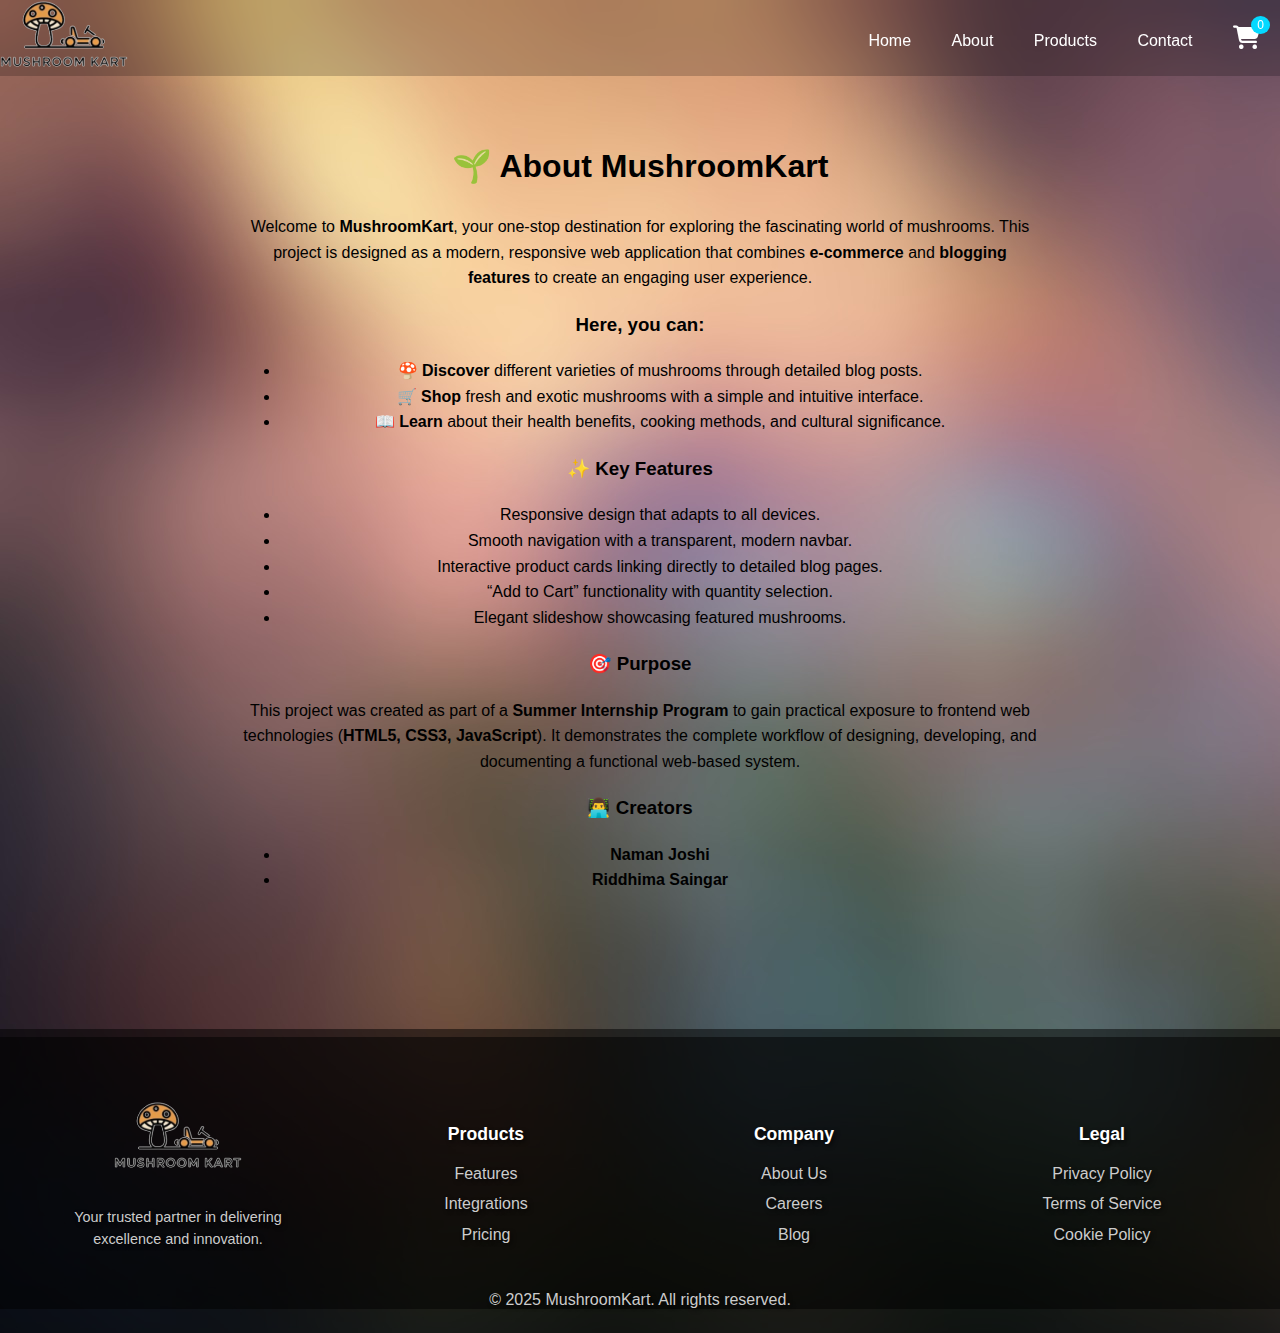
<file: about.html>
<!DOCTYPE html>
<html lang="en">
<head>
  <meta charset="UTF-8" />
  <meta name="viewport" content="width=device-width, initial-scale=1.0" />
  <title>MushroomKart</title>
  <link rel="stylesheet" href="style.css">
  <link rel="stylesheet" href="https://cdnjs.cloudflare.com/ajax/libs/font-awesome/6.5.0/css/all.min.css">


</head>
<body>
  <header class="navbar">
   <div class="logo"><a href="index.html#home"><img src="images/logo.png"alt="logo"/></a></div>
    <nav class="nav-links">
      <a href="index.html#home">Home</a>
      <a href="#about">About</a>
      <a href="products.html">Products</a>
      <a href="index.html#contact">Contact</a>
     <a href="cart.html" class="cart-icon">
  <i class="fas fa-shopping-cart"></i>
  <span id="cart-count">0</span>
  </a>
  </nav>
  </header>
  <section id="about" class="section about">
    <div class="about-section" style="font-family: 'Poppins', sans-serif; line-height: 1.6; max-width: 800px; margin: auto; padding: 20px;">
  <h1>🌱 About MushroomKart</h1>
  
  <p>
    Welcome to <strong>MushroomKart</strong>, your one-stop destination for exploring the fascinating world of mushrooms. 
    This project is designed as a modern, responsive web application that combines <strong>e-commerce</strong> 
    and <strong>blogging features</strong> to create an engaging user experience.
  </p>

  <h3>Here, you can:</h3>
  <ul>
    <li>🍄 <strong>Discover</strong> different varieties of mushrooms through detailed blog posts.</li>
    <li>🛒 <strong>Shop</strong> fresh and exotic mushrooms with a simple and intuitive interface.</li>
    <li>📖 <strong>Learn</strong> about their health benefits, cooking methods, and cultural significance.</li>
  </ul>

  <h3>✨ Key Features</h3>
  <ul>
    <li>Responsive design that adapts to all devices.</li>
    <li>Smooth navigation with a transparent, modern navbar.</li>
    <li>Interactive product cards linking directly to detailed blog pages.</li>
    <li>“Add to Cart” functionality with quantity selection.</li>
    <li>Elegant slideshow showcasing featured mushrooms.</li>
  </ul>

  <h3>🎯 Purpose</h3>
  <p>
    This project was created as part of a <strong>Summer Internship Program</strong> to gain practical exposure 
    to frontend web technologies (<strong>HTML5, CSS3, JavaScript</strong>). It demonstrates the complete workflow 
    of designing, developing, and documenting a functional web-based system.
  </p>

  <h3>👨‍💻 Creators</h3>
  <ul>
    <li><strong>Naman Joshi</strong></li>
    <li><strong>Riddhima Saingar</strong></li>
  </ul>
</div>
  </section>
  
  <div class="footer">
    <footer class="footer-corporate">
  <div class="footer-container">
    <div class="footer-col brand-info">
      <img src="images/logo.png" alt="Logo" class="footer-logo">
      <p>Your trusted partner in delivering excellence and innovation.</p>
      
      </div>

    <div class="footer-col">
      <h4>Products</h4>
      <ul>
        <li><a href="#">Features</a></li>
        <li><a href="#">Integrations</a></li>
        <li><a href="#">Pricing</a></li>
      </ul>
    </div>

    <div class="footer-col">
      <h4>Company</h4>
      <ul>
        <li><a href="#">About Us</a></li>
        <li><a href="#">Careers</a></li>
        <li><a href="#">Blog</a></li>
      </ul>
    </div>

    <div class="footer-col">
      <h4>Legal</h4>
      <ul>
        <li><a href="#">Privacy Policy</a></li>
        <li><a href="#">Terms of Service</a></li>
        <li><a href="#">Cookie Policy</a></li>
      </ul>
    </div>
  </div>

    <p>&copy; <span id="year"></span>2025 MushroomKart. All rights reserved.</p>
  </div>

</footer>
  <script src="scripts.js"></script>
  
</body>
</html>
</file>
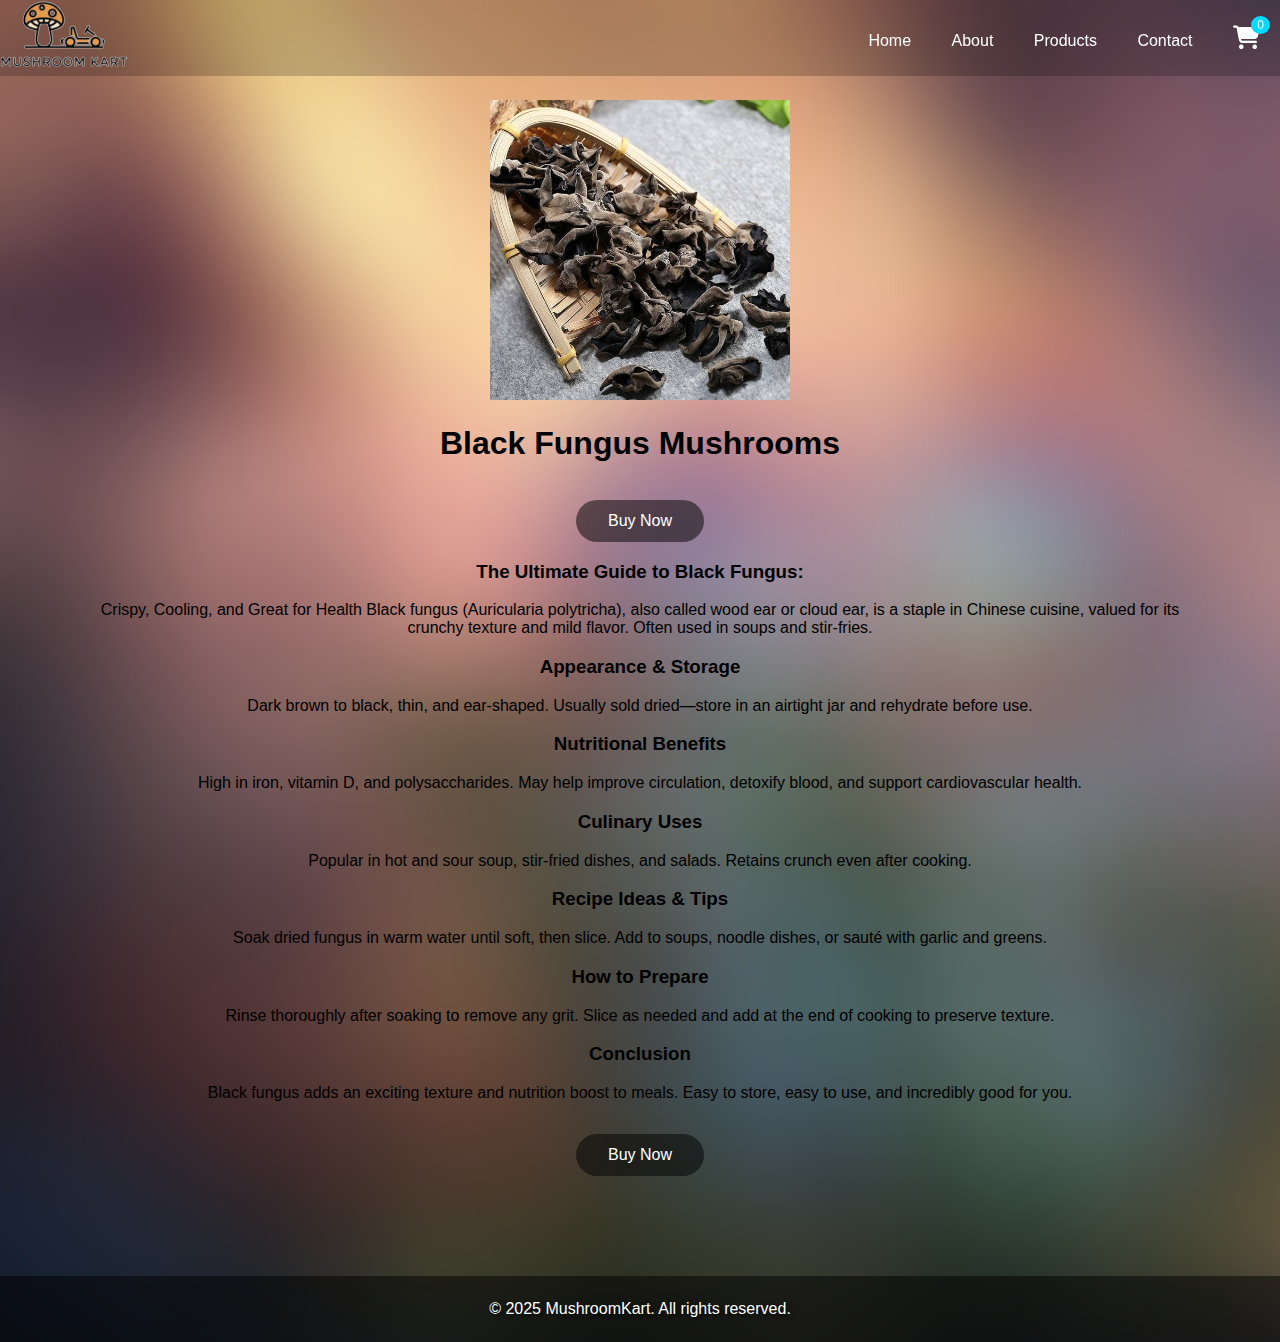
<file: blackfungus.html>
<!DOCTYPE html>
<html lang="en">
<head>
  <meta charset="UTF-8" />
  <meta name="viewport" content="width=device-width, initial-scale=1.0" />
  <title>MushroomKart</title>
  <link rel="stylesheet" href="style.css">
  <link rel="stylesheet" href="https://cdnjs.cloudflare.com/ajax/libs/font-awesome/6.5.0/css/all.min.css">


</head>
<body>
  <header class="navbar">
    <div class="logo"><a href="index.html#home"><img src="images/logo.png"alt="logo"/></a></div>
    <nav class="nav-links">
      <a href="index.html#home">Home</a>
      <a href="about.html">About</a>
      <a href="products.html">Products</a>
      <a href="index.html#contact">Contact</a>
     <a href="cart.html" class="cart-icon">
  <i class="fas fa-shopping-cart"></i>
  <span id="cart-count">0</span>
</a>

    </nav>
  </header>
  <section id="about_our_mushrooms" class="section mush">
    <img src="images/dry-black-fungus.jpg" alt="blackfungus" class="img1">
     <h1>Black Fungus Mushrooms</h1>
      <button onclick="addToCart('blackfungus Mushroom',300)"class="btn">Buy Now</button>

<p><h3>The Ultimate Guide to Black Fungus:</h3>
Crispy, Cooling, and Great for Health  
Black fungus (Auricularia polytricha), also called wood ear or cloud ear, is a staple in Chinese cuisine, valued for its crunchy texture and mild flavor. Often used in soups and stir-fries.</p>

<p><h3>Appearance & Storage</h3>
Dark brown to black, thin, and ear-shaped. Usually sold dried—store in an airtight jar and rehydrate before use.</p>

<p><h3>Nutritional Benefits</h3>
High in iron, vitamin D, and polysaccharides. May help improve circulation, detoxify blood, and support cardiovascular health.</p>

<p><h3>Culinary Uses</h3>
Popular in hot and sour soup, stir-fried dishes, and salads. Retains crunch even after cooking.</p>

<p><h3>Recipe Ideas & Tips</h3>
Soak dried fungus in warm water until soft, then slice. Add to soups, noodle dishes, or sauté with garlic and greens.</p>

<p><h3>How to Prepare</h3>
Rinse thoroughly after soaking to remove any grit. Slice as needed and add at the end of cooking to preserve texture.</p>

<p><h3>Conclusion</h3>
Black fungus adds an exciting texture and nutrition boost to meals. Easy to store, easy to use, and incredibly good for you.</p>
 <button onclick="addToCart('blackfungus Mushroom',300)"class="btn">Buy Now</button>
  </section>
    

  <footer class="footer">
    <p>&copy; 2025 MushroomKart. All rights reserved.</p>
  </footer>

  <script src="scripts.js"></script>
</body>
</html>
</file>
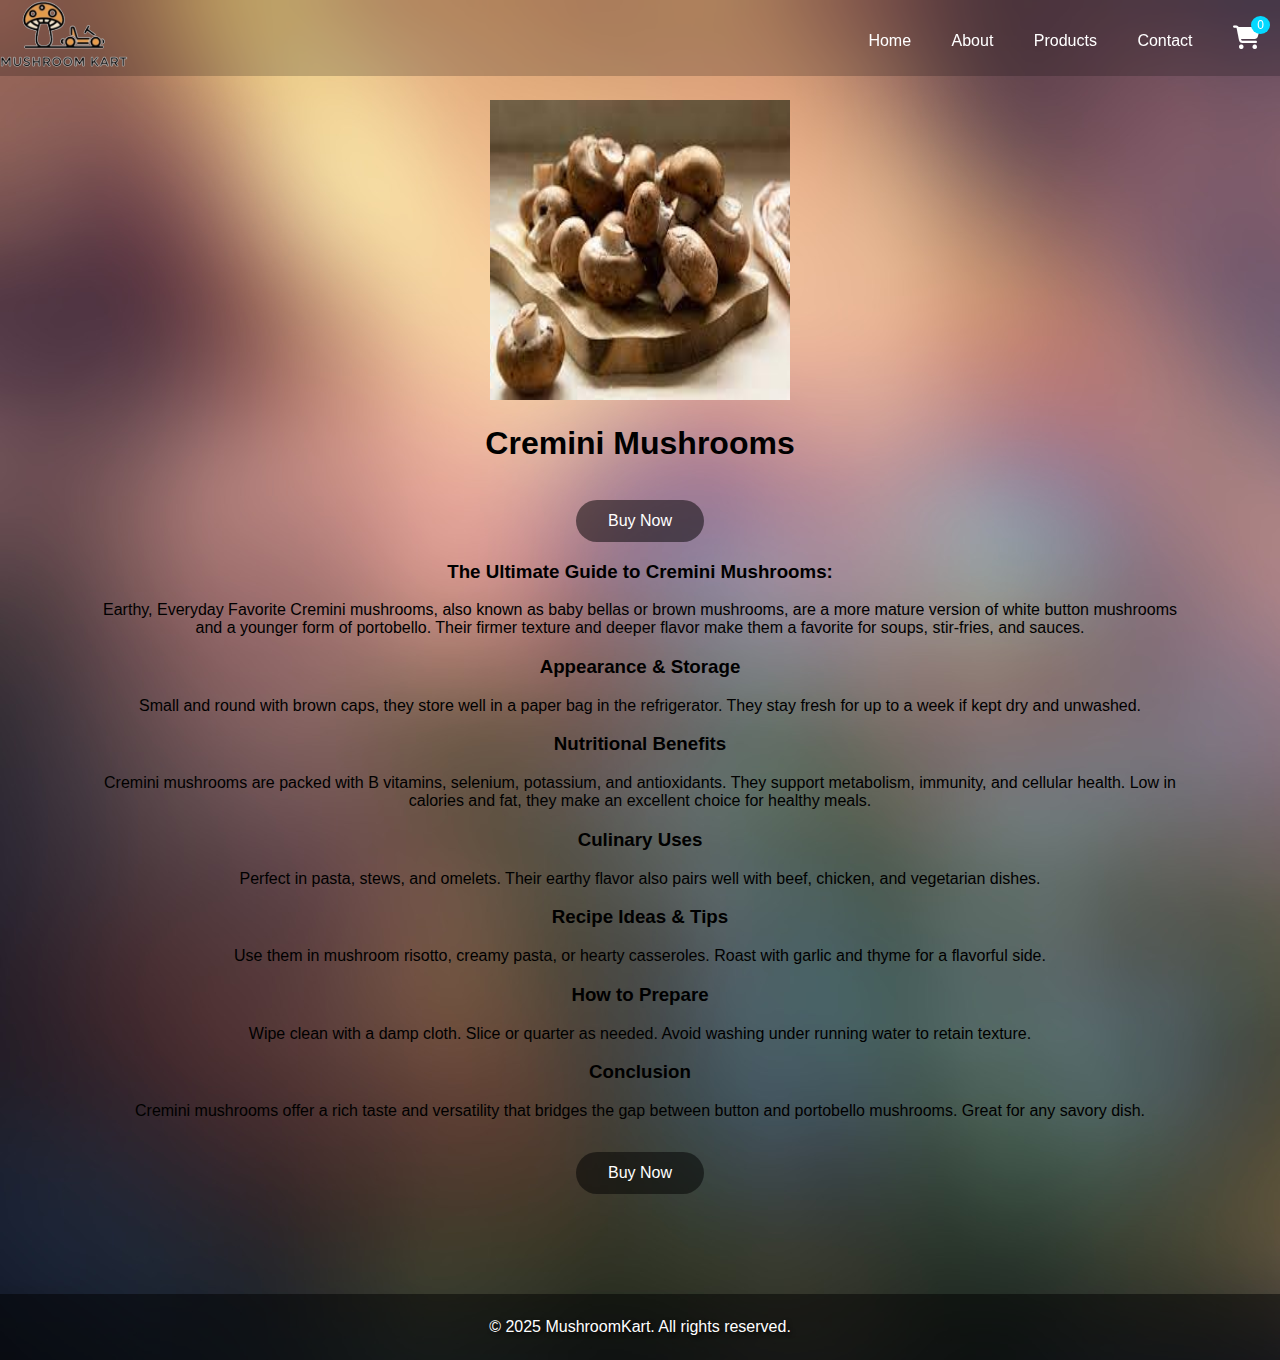
<file: cremini.html>
<!DOCTYPE html>
<html lang="en">
<head>
  <meta charset="UTF-8" />
  <meta name="viewport" content="width=device-width, initial-scale=1.0" />
  <title>MushroomKart</title>
  <link rel="stylesheet" href="style.css">
  <link rel="stylesheet" href="https://cdnjs.cloudflare.com/ajax/libs/font-awesome/6.5.0/css/all.min.css">


</head>
<body>
  <header class="navbar">
   <div class="logo"><a href="index.html#home"><img src="images/logo.png"alt="logo"/></a></div>
    <nav class="nav-links">
      <a href="index.html#home">Home</a>
      <a href="about.html">About</a>
      <a href="products.html">Products</a>
      <a href="index.html#contact">Contact</a>
     <a href="cart.html" class="cart-icon">
  <i class="fas fa-shopping-cart"></i>
  <span id="cart-count">0</span>
</a>

    </nav>
  </header>
  <section id="about_our_mushrooms" class="section mush">
      <img src="images/crimini.jpeg" alt="blackfungus" class="img1">
    <h1>Cremini Mushrooms</h1>
     <button onclick="addToCart('Cremini Mushrooms',300)"class="btn">Buy Now</button>

<p><h3>The Ultimate Guide to Cremini Mushrooms:</h3>
Earthy, Everyday Favorite
Cremini mushrooms, also known as baby bellas or brown mushrooms, are a more mature version of white button mushrooms and a younger form of portobello. Their firmer texture and deeper flavor make them a favorite for soups, stir-fries, and sauces.</p>

<p><h3>Appearance & Storage</h3>
Small and round with brown caps, they store well in a paper bag in the refrigerator. They stay fresh for up to a week if kept dry and unwashed.</p>

<p><h3>Nutritional Benefits</h3>
Cremini mushrooms are packed with B vitamins, selenium, potassium, and antioxidants. They support metabolism, immunity, and cellular health. Low in calories and fat, they make an excellent choice for healthy meals.</p>

<p><h3>Culinary Uses</h3>
Perfect in pasta, stews, and omelets. Their earthy flavor also pairs well with beef, chicken, and vegetarian dishes.</p>

<p><h3>Recipe Ideas & Tips</h3>
Use them in mushroom risotto, creamy pasta, or hearty casseroles. Roast with garlic and thyme for a flavorful side.</p>

<p><h3>How to Prepare</h3>
Wipe clean with a damp cloth. Slice or quarter as needed. Avoid washing under running water to retain texture.</p>

<p><h3>Conclusion</h3>
Cremini mushrooms offer a rich taste and versatility that bridges the gap between button and portobello mushrooms. Great for any savory dish.</p>
<button onclick="addToCart('Cremini Mushrooms',300)"class="btn">Buy Now</button>
  </section>
    

  <footer class="footer">
    <p>&copy; 2025 MushroomKart. All rights reserved.</p>
  </footer>

  <script src="scripts.js"></script>
</body>
</html>
</file>
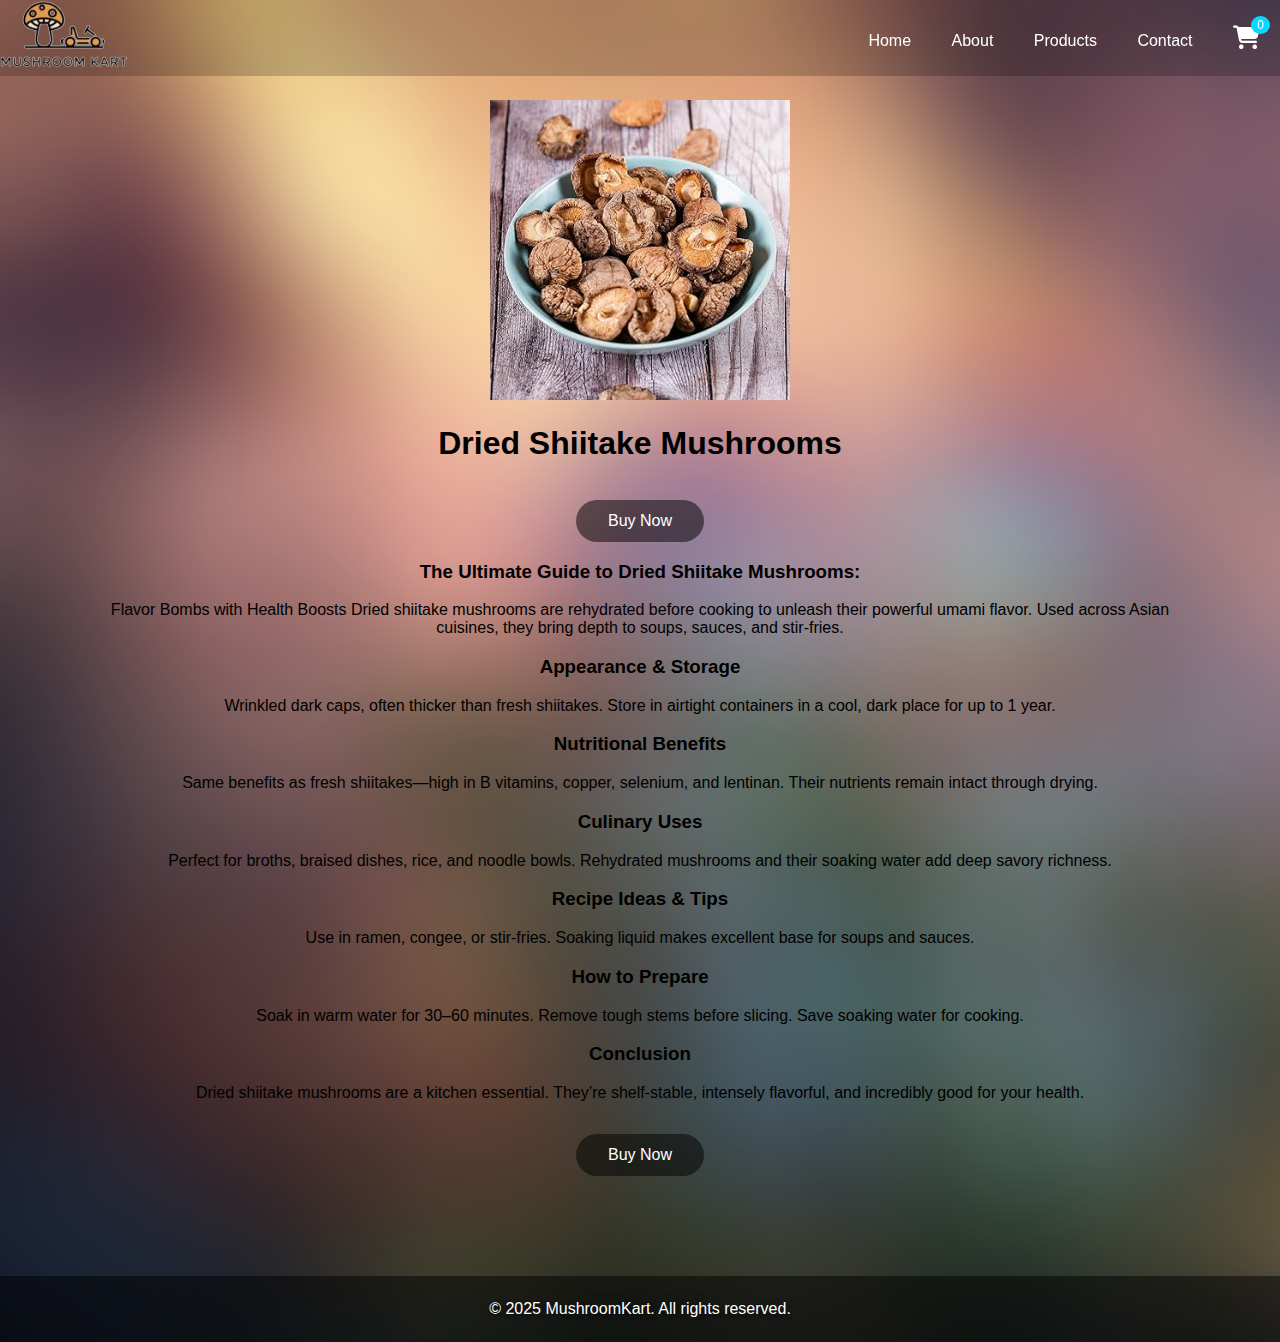
<file: driedshiitake.html>
<!DOCTYPE html>
<html lang="en">
<head>
  <meta charset="UTF-8" />
  <meta name="viewport" content="width=device-width, initial-scale=1.0" />
  <title>MushroomKart</title>
  <link rel="stylesheet" href="style.css">
  <link rel="stylesheet" href="https://cdnjs.cloudflare.com/ajax/libs/font-awesome/6.5.0/css/all.min.css">


</head>
<body>
  <header class="navbar">
    <div class="logo"><a href="index.html#home"><img src="images/logo.png"alt="logo"/></a></div>
    <nav class="nav-links">
      <a href="index.html#home">Home</a>
      <a href="about.html">About</a>
      <a href="products.html">Products</a>
      <a href="index.html#contact">Contact</a>
     <a href="cart.html" class="cart-icon">
  <i class="fas fa-shopping-cart"></i>
  <span id="cart-count">0</span>
</a>

    </nav>
  </header>
  <section id="about_our_mushrooms" class="section mush">
     <img src="images/Dried shiitake.jpg" alt="blackfungus" class="img1">
<h1>Dried Shiitake Mushrooms</h1>
 <button onclick="addToCart('Dry Shiitake Mushroom',400)" class="btn">Buy Now</button>

<p><h3>The Ultimate Guide to Dried Shiitake Mushrooms:</h3>
Flavor Bombs with Health Boosts  
Dried shiitake mushrooms are rehydrated before cooking to unleash their powerful umami flavor. Used across Asian cuisines, they bring depth to soups, sauces, and stir-fries.</p>

<p><h3>Appearance & Storage</h3>
Wrinkled dark caps, often thicker than fresh shiitakes. Store in airtight containers in a cool, dark place for up to 1 year.</p>

<p><h3>Nutritional Benefits</h3>
Same benefits as fresh shiitakes—high in B vitamins, copper, selenium, and lentinan. Their nutrients remain intact through drying.</p>

<p><h3>Culinary Uses</h3>
Perfect for broths, braised dishes, rice, and noodle bowls. Rehydrated mushrooms and their soaking water add deep savory richness.</p>

<p><h3>Recipe Ideas & Tips</h3>
Use in ramen, congee, or stir-fries. Soaking liquid makes excellent base for soups and sauces.</p>

<p><h3>How to Prepare</h3>
Soak in warm water for 30–60 minutes. Remove tough stems before slicing. Save soaking water for cooking.</p>

<p><h3>Conclusion</h3>
Dried shiitake mushrooms are a kitchen essential. They’re shelf-stable, intensely flavorful, and incredibly good for your health.</p>
<button onclick="addToCart('Dry Shiitake Mushroom',400)" class="btn">Buy Now</button>
  </section>
    

  <footer class="footer">
    <p>&copy; 2025 MushroomKart. All rights reserved.</p>
  </footer>

  <script src="scripts.js"></script>
</body>
</html>
</file>
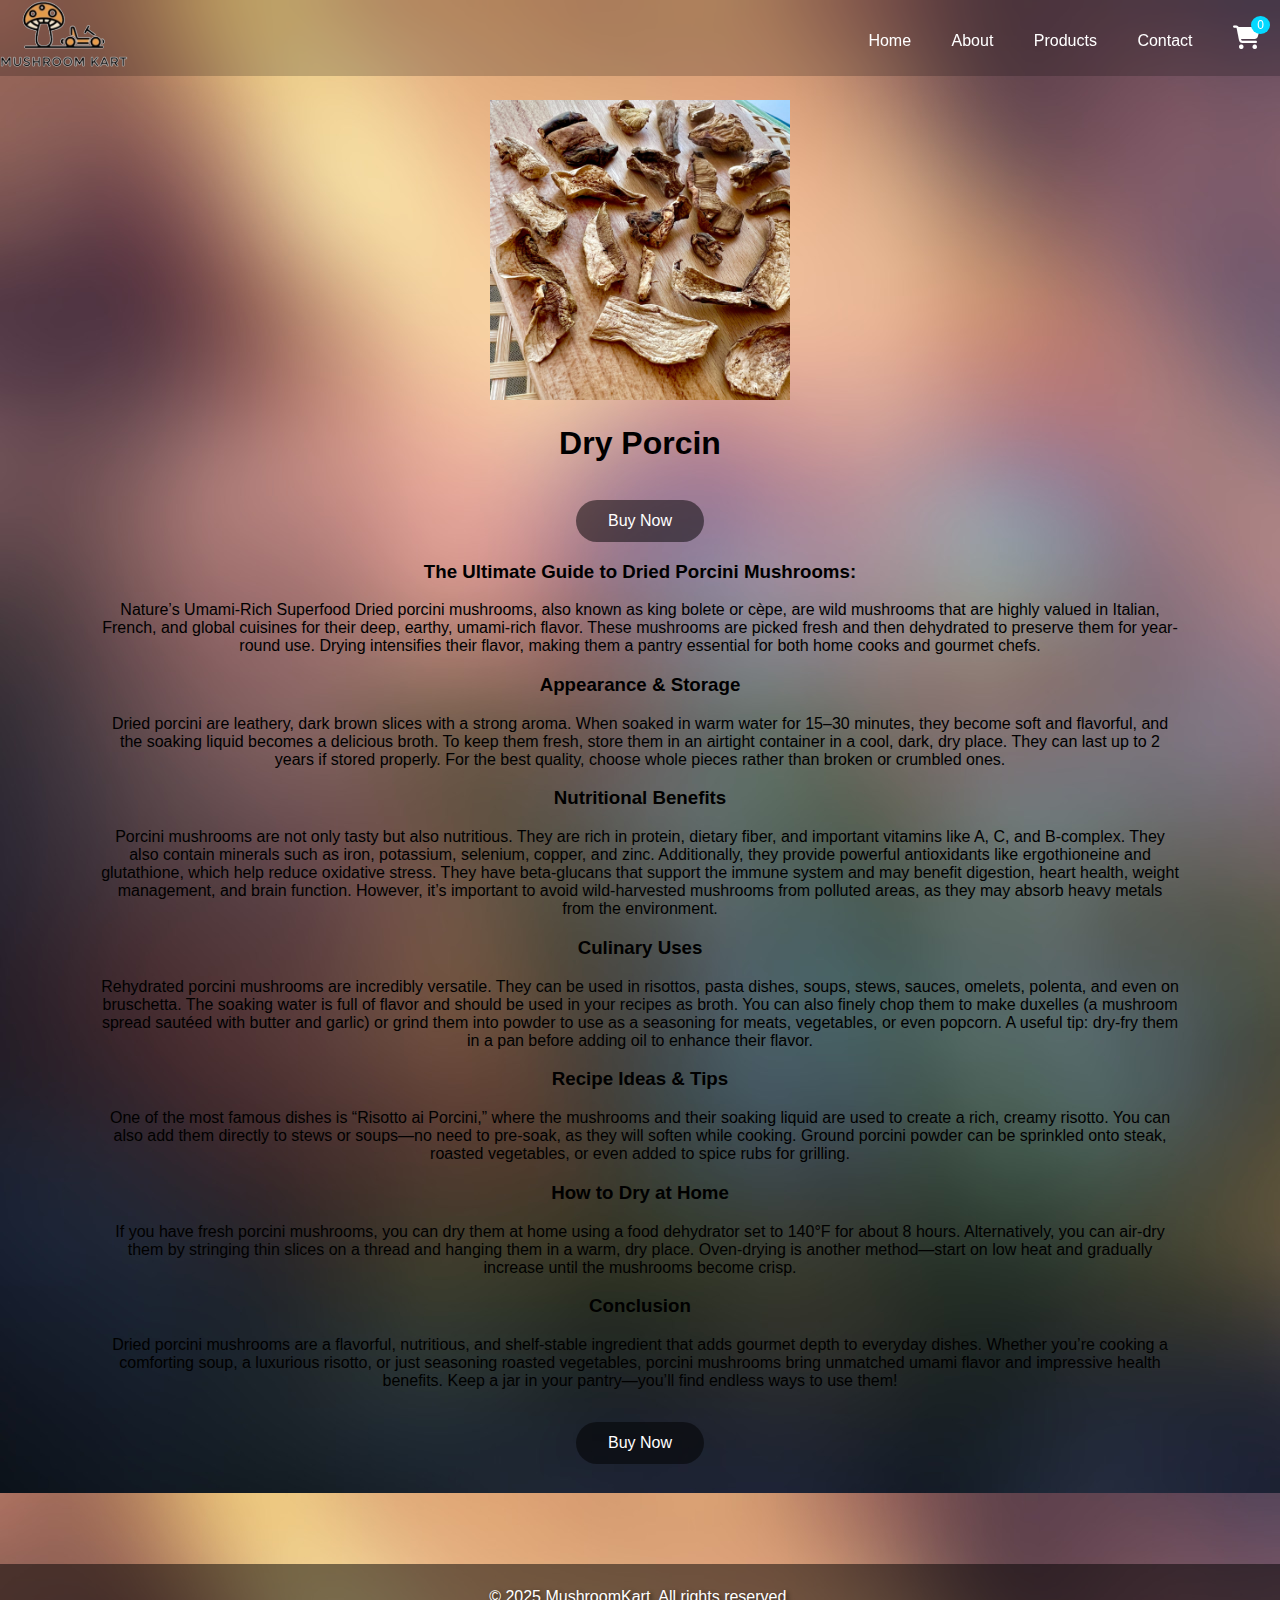
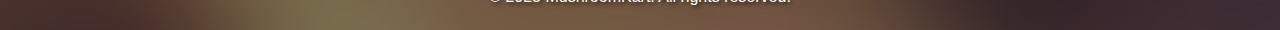
<file: dryporcin.html>
<!DOCTYPE html>
<html lang="en">
<head>
  <meta charset="UTF-8" />
  <meta name="viewport" content="width=device-width, initial-scale=1.0" />
  <title>MushroomKart</title>
  <link rel="stylesheet" href="style.css">
  <link rel="stylesheet" href="https://cdnjs.cloudflare.com/ajax/libs/font-awesome/6.5.0/css/all.min.css">


</head>
<body>
  <header class="navbar">
  <div class="logo"><a href="index.html#home"><img src="images/logo.png"alt="logo"/></a></div>
    <nav class="nav-links">
      <a href="index.html#home">Home</a>
      <a href="about.html">About</a>
      <a href="products.html">Products</a>
      <a href="index.html#contact">Contact</a>
     <a href="cart.html" class="cart-icon">
  <i class="fas fa-shopping-cart"></i>
  <span id="cart-count">0</span>
</a>

  </nav>
  </header>
  <section id="about_our_mushrooms" class="section mush">
    <img src="images/dryporcin.jpg" alt="blackfungus" class="img1">
    
  
    <h1>Dry Porcin</h1>
    <button onclick="addToCart('Dry Porcini Mushroom',750)"class="btn">Buy Now</button>
    <p><h3>The Ultimate Guide to Dried Porcini Mushrooms:</h3>
 Nature’s Umami-Rich Superfood
Dried porcini mushrooms, also known as king bolete or cèpe, are wild mushrooms that are highly valued in Italian, French, and global cuisines for their deep, earthy, umami-rich flavor. These mushrooms are picked fresh and then dehydrated to preserve them for year-round use. Drying intensifies their flavor, making them a pantry essential for both home cooks and gourmet chefs.</p>

<P><h3>Appearance & Storage</h3>
Dried porcini are leathery, dark brown slices with a strong aroma. When soaked in warm water for 15–30 minutes, they become soft and flavorful, and the soaking liquid becomes a delicious broth. To keep them fresh, store them in an airtight container in a cool, dark, dry place. They can last up to 2 years if stored properly. For the best quality, choose whole pieces rather than broken or crumbled ones.</P>

<p><h3>Nutritional Benefits</h3>
Porcini mushrooms are not only tasty but also nutritious. They are rich in protein, dietary fiber, and important vitamins like A, C, and B-complex. They also contain minerals such as iron, potassium, selenium, copper, and zinc. Additionally, they provide powerful antioxidants like ergothioneine and glutathione, which help reduce oxidative stress. They have beta-glucans that support the immune system and may benefit digestion, heart health, weight management, and brain function. However, it’s important to avoid wild-harvested mushrooms from polluted areas, as they may absorb heavy metals from the environment.</p>

<p><h3>Culinary Uses</h3>
Rehydrated porcini mushrooms are incredibly versatile. They can be used in risottos, pasta dishes, soups, stews, sauces, omelets, polenta, and even on bruschetta. The soaking water is full of flavor and should be used in your recipes as broth. You can also finely chop them to make duxelles (a mushroom spread sautéed with butter and garlic) or grind them into powder to use as a seasoning for meats, vegetables, or even popcorn. A useful tip: dry-fry them in a pan before adding oil to enhance their flavor.</p>

<p><h3>Recipe Ideas & Tips</h3>
One of the most famous dishes is “Risotto ai Porcini,” where the mushrooms and their soaking liquid are used to create a rich, creamy risotto. You can also add them directly to stews or soups—no need to pre-soak, as they will soften while cooking. Ground porcini powder can be sprinkled onto steak, roasted vegetables, or even added to spice rubs for grilling.</p>

<p><h3>How to Dry at Home</h3>
If you have fresh porcini mushrooms, you can dry them at home using a food dehydrator set to 140°F for about 8 hours. Alternatively, you can air-dry them by stringing thin slices on a thread and hanging them in a warm, dry place. Oven-drying is another method—start on low heat and gradually increase until the mushrooms become crisp.</p>

<p><h3>Conclusion</h3>
Dried porcini mushrooms are a flavorful, nutritious, and shelf-stable ingredient that adds gourmet depth to everyday dishes. Whether you’re cooking a comforting soup, a luxurious risotto, or just seasoning roasted vegetables, porcini mushrooms bring unmatched umami flavor and impressive health benefits. Keep a jar in your pantry—you’ll find endless ways to use them!</p>
<button onclick="addToCart('Dry Porcini Mushroom',750)"class="btn">Buy Now</button>
  </section>
  

  <footer class="footer">
    <p>&copy; 2025 MushroomKart. All rights reserved.</p>
  </footer>

  <script src="scripts.js"></script>
</body>
</html>
</file>
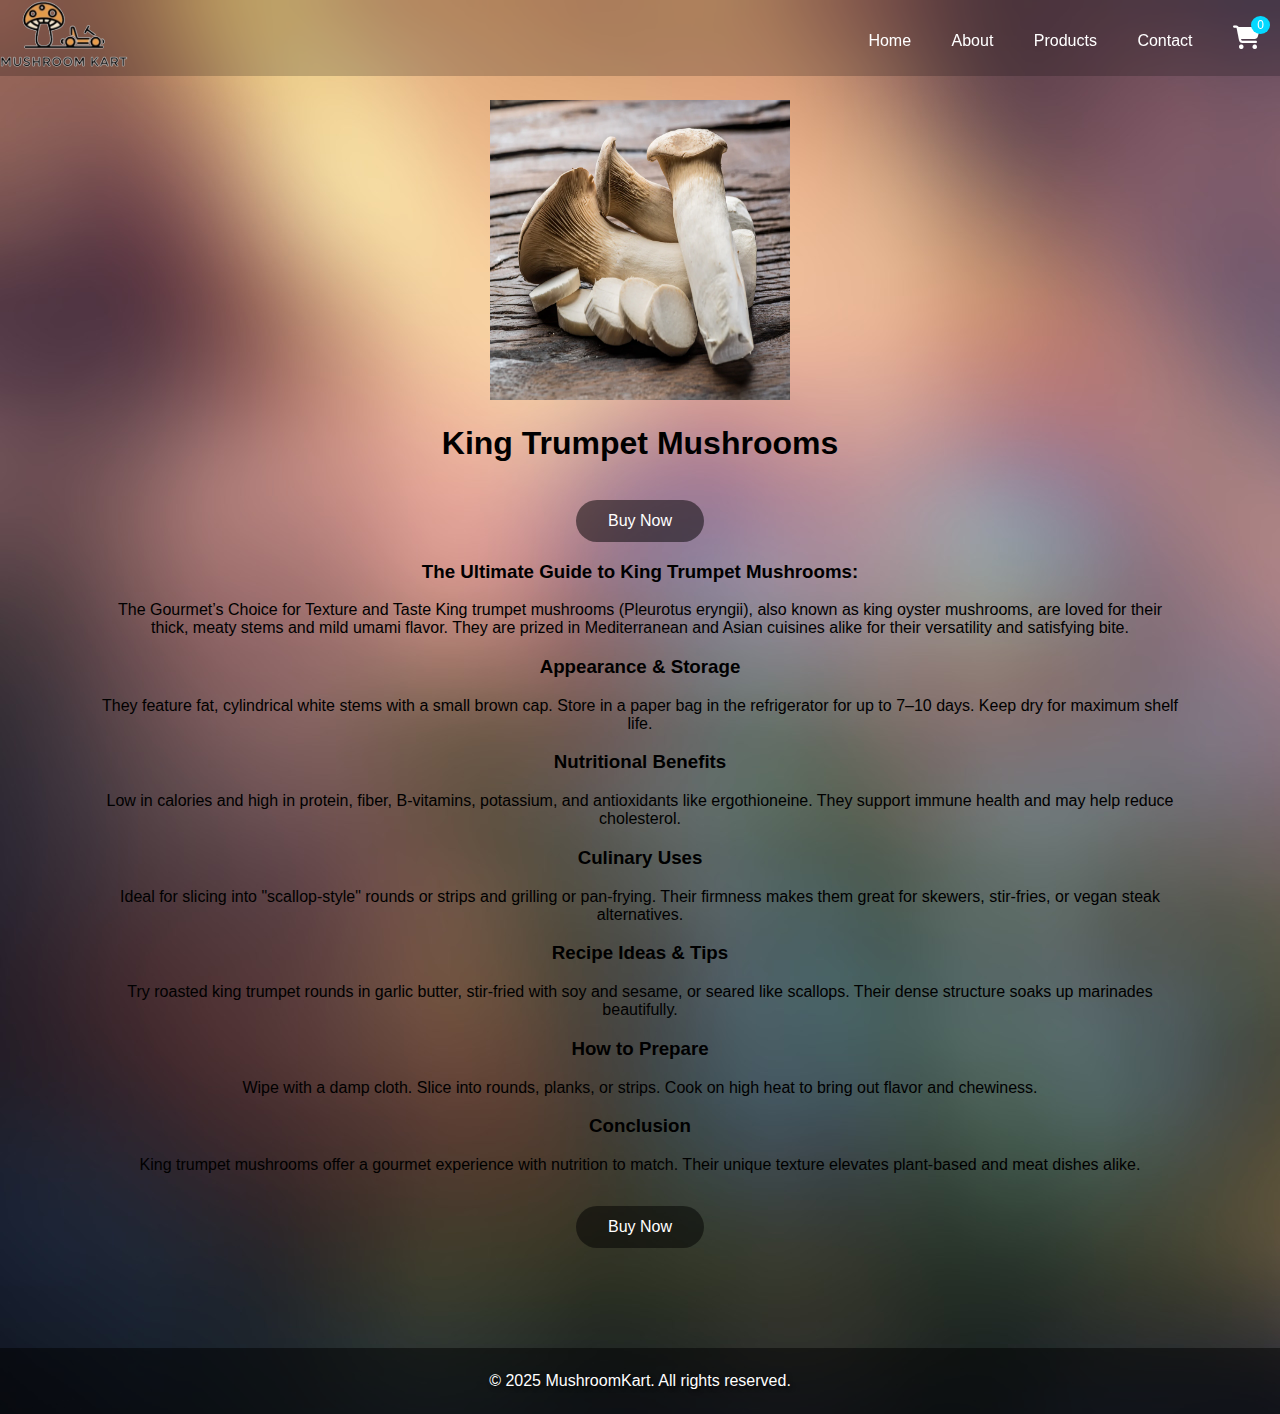
<file: kingtrumpet.html>
<!DOCTYPE html>
<html lang="en">
<head>
  <meta charset="UTF-8" />
  <meta name="viewport" content="width=device-width, initial-scale=1.0" />
  <title>MushroomKart</title>
  <link rel="stylesheet" href="style.css">
  <link rel="stylesheet" href="https://cdnjs.cloudflare.com/ajax/libs/font-awesome/6.5.0/css/all.min.css">


</head>
<body>
  <header class="navbar">
    <div class="logo"><a href="index.html#home"><img src="images/logo.png"alt="logo"/></a></div>
    <nav class="nav-links">
      <a href="index.html#home">Home</a>
      <a href="about.html">About</a>
      <a href="products.html">Products</a>
      <a href="index.html#contact">Contact</a>
     <a href="cart.html" class="cart-icon">
  <i class="fas fa-shopping-cart"></i>
  <span id="cart-count">0</span>
</a>

  </nav>
  </header>
  <section id="about_our_mushrooms" class="section mush">
    <img src="images/king_trumpet.webp" alt="blackfungus" class="img1">
    <h1>King Trumpet Mushrooms</h1>
     <button onclick="addToCart('king Trumpet Mushroom',300)"class="btn">Buy Now</button>

<p><h3>The Ultimate Guide to King Trumpet Mushrooms:</h3>
The Gourmet’s Choice for Texture and Taste  
King trumpet mushrooms (Pleurotus eryngii), also known as king oyster mushrooms, are loved for their thick, meaty stems and mild umami flavor. They are prized in Mediterranean and Asian cuisines alike for their versatility and satisfying bite.</p>

<p><h3>Appearance & Storage</h3>
They feature fat, cylindrical white stems with a small brown cap. Store in a paper bag in the refrigerator for up to 7–10 days. Keep dry for maximum shelf life.</p>

<p><h3>Nutritional Benefits</h3>
Low in calories and high in protein, fiber, B-vitamins, potassium, and antioxidants like ergothioneine. They support immune health and may help reduce cholesterol.</p>

<p><h3>Culinary Uses</h3>
Ideal for slicing into "scallop-style" rounds or strips and grilling or pan-frying. Their firmness makes them great for skewers, stir-fries, or vegan steak alternatives.</p>

<p><h3>Recipe Ideas & Tips</h3>
Try roasted king trumpet rounds in garlic butter, stir-fried with soy and sesame, or seared like scallops. Their dense structure soaks up marinades beautifully.</p>

<p><h3>How to Prepare</h3>
Wipe with a damp cloth. Slice into rounds, planks, or strips. Cook on high heat to bring out flavor and chewiness.</p>

<p><h3>Conclusion</h3>
King trumpet mushrooms offer a gourmet experience with nutrition to match. Their unique texture elevates plant-based and meat dishes alike.</p>
<button onclick="addToCart('king Trumpet Mushroom',300)"class="btn">Buy Now</button>
  </section>
   
  <footer class="footer">
    <p>&copy; 2025 MushroomKart. All rights reserved.</p>
  </footer>

  <script src="scripts.js"></script>
</body>
</html>
</file>
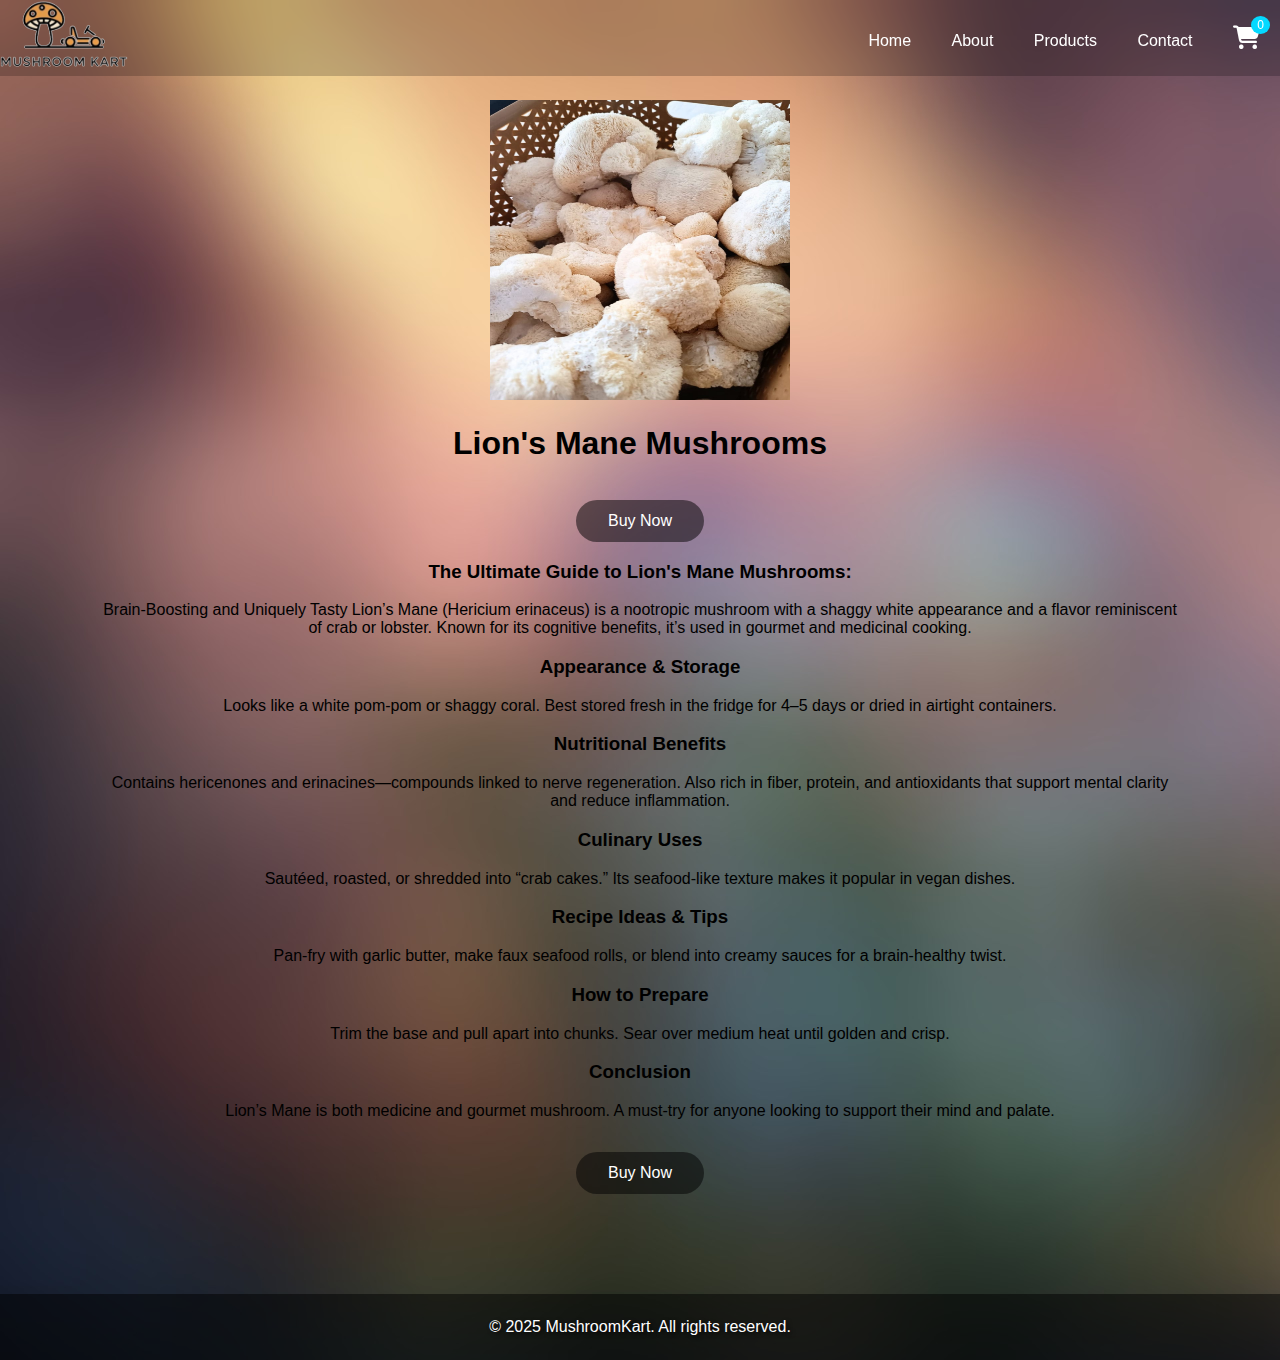
<file: lionsmane.html>
<!DOCTYPE html>
<html lang="en">
<head>
  <meta charset="UTF-8" />
  <meta name="viewport" content="width=device-width, initial-scale=1.0" />
  <title>MushroomKart</title>
  <link rel="stylesheet" href="style.css">
  <link rel="stylesheet" href="https://cdnjs.cloudflare.com/ajax/libs/font-awesome/6.5.0/css/all.min.css">


</head>
<body>
  <header class="navbar">
   <div class="logo"><a href="index.html#home"><img src="images/logo.png"alt="logo"/></a></div>
    <nav class="nav-links">
      <a href="index.html#home">Home</a>
      <a href="about.html">About</a>
      <a href="products.html">Products</a>
      <a href="index.html#contact">Contact</a>
     <a href="cart.html" class="cart-icon">
  <i class="fas fa-shopping-cart"></i>
  <span id="cart-count">0</span>
</a>

    </nav>
  </header>
  <section id="about_our_mushrooms" class="section mush">
    <img src="images/Lions mane.jpg" alt="blackfungus" class="img1">
<h1>Lion's Mane Mushrooms</h1>
 <button onclick="addToCart('Lions Mane Mushroom',300)"class="btn">Buy Now</button>
<p><h3>The Ultimate Guide to Lion's Mane Mushrooms:</h3>
Brain-Boosting and Uniquely Tasty  
Lion’s Mane (Hericium erinaceus) is a nootropic mushroom with a shaggy white appearance and a flavor reminiscent of crab or lobster. Known for its cognitive benefits, it’s used in gourmet and medicinal cooking.</p>

<p><h3>Appearance & Storage</h3>
Looks like a white pom-pom or shaggy coral. Best stored fresh in the fridge for 4–5 days or dried in airtight containers.</p>

<p><h3>Nutritional Benefits</h3>
Contains hericenones and erinacines—compounds linked to nerve regeneration. Also rich in fiber, protein, and antioxidants that support mental clarity and reduce inflammation.</p>

<p><h3>Culinary Uses</h3>
Sautéed, roasted, or shredded into “crab cakes.” Its seafood-like texture makes it popular in vegan dishes.</p>

<p><h3>Recipe Ideas & Tips</h3>
Pan-fry with garlic butter, make faux seafood rolls, or blend into creamy sauces for a brain-healthy twist.</p>

<p><h3>How to Prepare</h3>
Trim the base and pull apart into chunks. Sear over medium heat until golden and crisp.</p>

<p><h3>Conclusion</h3>
Lion’s Mane is both medicine and gourmet mushroom. A must-try for anyone looking to support their mind and palate.</p>
  <button onclick="addToCart('Lions Mane Mushroom',300)"class="btn">Buy Now</button>
  </section>
   

  <footer class="footer">
    <p>&copy; 2025 MushroomKart. All rights reserved.</p>
  </footer>

  <script src="scripts.js"></script>
</body>
</html>
</file>
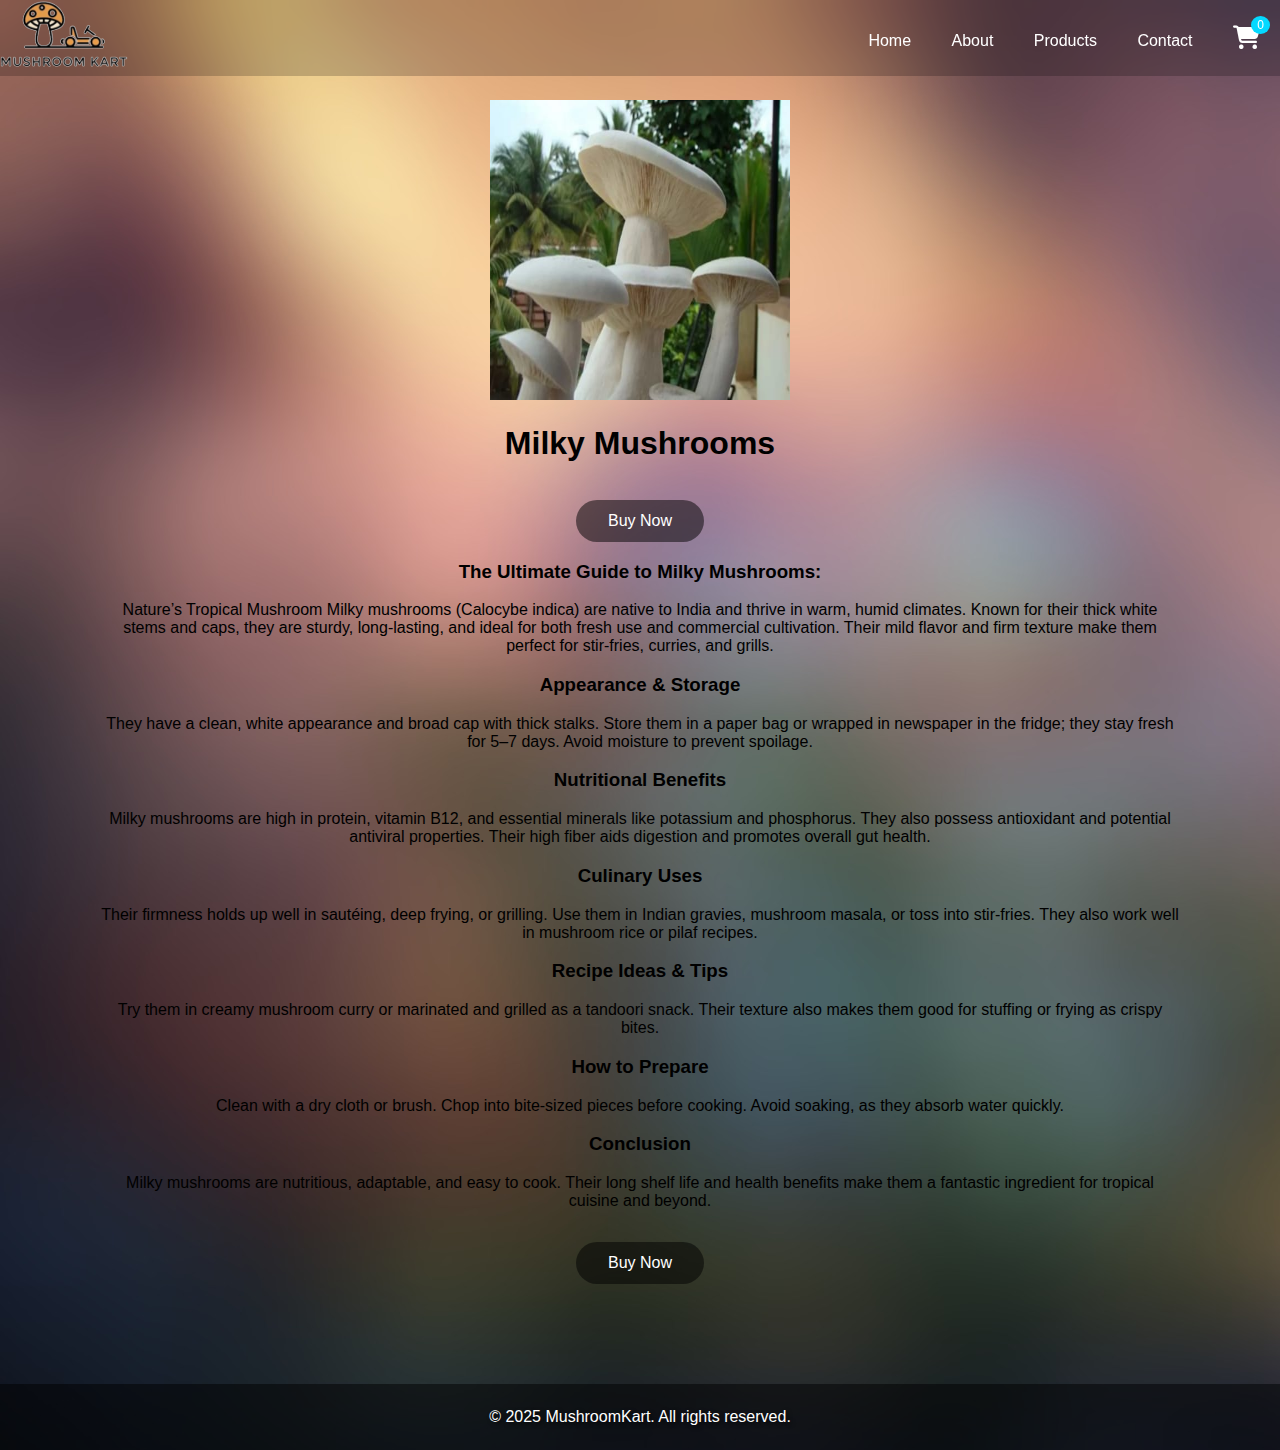
<file: milky.html>
<!DOCTYPE html>
<html lang="en">
<head>
  <meta charset="UTF-8" />
  <meta name="viewport" content="width=device-width, initial-scale=1.0" />
  <title>MushroomKart</title>
  <link rel="stylesheet" href="style.css">
  <link rel="stylesheet" href="https://cdnjs.cloudflare.com/ajax/libs/font-awesome/6.5.0/css/all.min.css">


</head>
<body>
  <header class="navbar">
   <div class="logo"><a href="index.html#home"><img src="images/logo.png"alt="logo"/></a></div>
    <nav class="nav-links">
      <a href="index.html#home">Home</a>
      <a href="about.html">About</a>
      <a href="products.html">Products</a>
      <a href="index.html#contact">Contact</a>
     <a href="cart.html" class="cart-icon">
  <i class="fas fa-shopping-cart"></i>
  <span id="cart-count">0</span>
</a>

    </nav>
  </header>
  <section id="about_our_mushrooms" class="section mush">
    <img src="images/Milky.jpg" alt="blackfungus" class="img1">

<h1>Milky Mushrooms</h1>
  <button onclick="addToCart('Milky Mushroom',200)"class="btn">Buy Now</button>

<p><h3>The Ultimate Guide to Milky Mushrooms:</h3>
Nature’s Tropical Mushroom
Milky mushrooms (Calocybe indica) are native to India and thrive in warm, humid climates. Known for their thick white stems and caps, they are sturdy, long-lasting, and ideal for both fresh use and commercial cultivation. Their mild flavor and firm texture make them perfect for stir-fries, curries, and grills.</p>

<p><h3>Appearance & Storage</h3>
They have a clean, white appearance and broad cap with thick stalks. Store them in a paper bag or wrapped in newspaper in the fridge; they stay fresh for 5–7 days. Avoid moisture to prevent spoilage.</p>

<p><h3>Nutritional Benefits</h3>
Milky mushrooms are high in protein, vitamin B12, and essential minerals like potassium and phosphorus. They also possess antioxidant and potential antiviral properties. Their high fiber aids digestion and promotes overall gut health.</p>

<p><h3>Culinary Uses</h3>
Their firmness holds up well in sautéing, deep frying, or grilling. Use them in Indian gravies, mushroom masala, or toss into stir-fries. They also work well in mushroom rice or pilaf recipes.</p>

<p><h3>Recipe Ideas & Tips</h3>
Try them in creamy mushroom curry or marinated and grilled as a tandoori snack. Their texture also makes them good for stuffing or frying as crispy bites.</p>

<p><h3>How to Prepare</h3>
Clean with a dry cloth or brush. Chop into bite-sized pieces before cooking. Avoid soaking, as they absorb water quickly.</p>

<p><h3>Conclusion</h3>
Milky mushrooms are nutritious, adaptable, and easy to cook. Their long shelf life and health benefits make them a fantastic ingredient for tropical cuisine and beyond.</p>
 
<button class="btn">Buy Now</button>
  </section>
   

  <footer class="footer">
    <p>&copy; 2025 MushroomKart. All rights reserved.</p>
  </footer>

  <script src="scripts.js"></script>
</body>
</html>
</file>
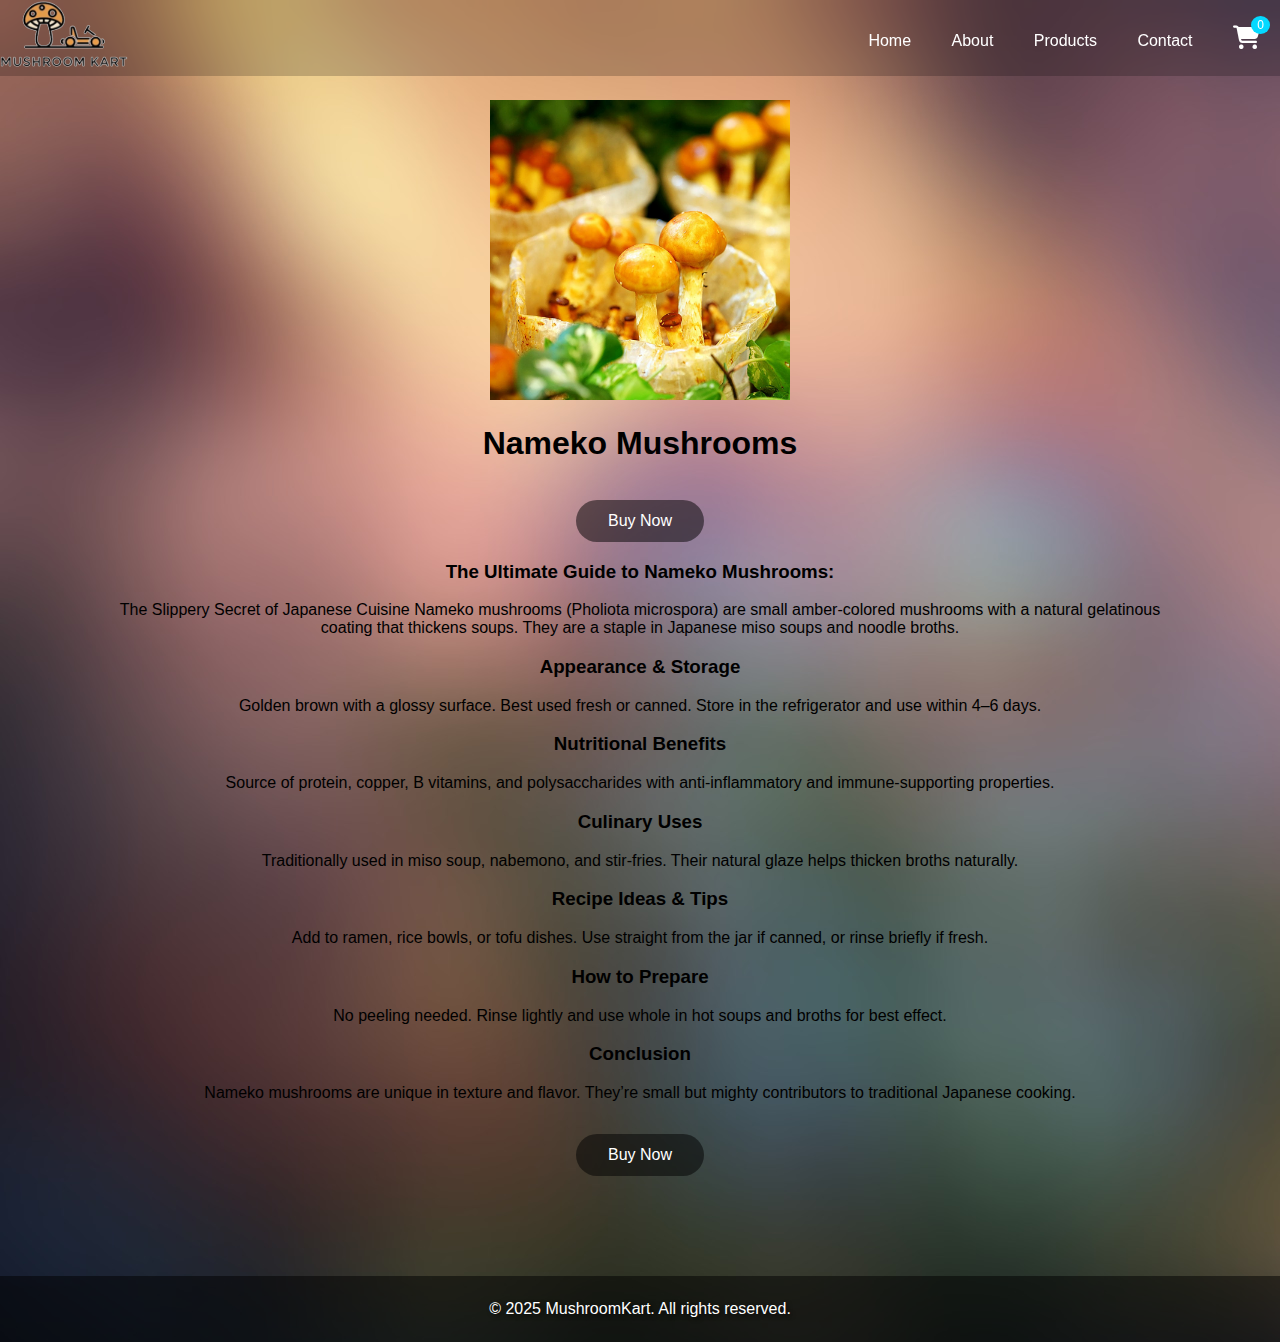
<file: nameko.html>
<!DOCTYPE html>
<html lang="en">
<head>
  <meta charset="UTF-8" />
  <meta name="viewport" content="width=device-width, initial-scale=1.0" />
  <title>MushroomKart</title>
  <link rel="stylesheet" href="style.css">
  <link rel="stylesheet" href="https://cdnjs.cloudflare.com/ajax/libs/font-awesome/6.5.0/css/all.min.css">


</head>
<body>
  <header class="navbar">
    <div class="logo"><a href="index.html#home"><img src="images/logo.png"alt="logo"/></a></div>
    <nav class="nav-links">
      <a href="index.html#home">Home</a>
      <a href="about.html">About</a>
      <a href="products.html">Products</a>
      <a href="index.html#contact">Contact</a>
     <a href="cart.html" class="cart-icon">
  <i class="fas fa-shopping-cart"></i>
  <span id="cart-count">0</span>
</a>

    </nav>
  </header>
  <section id="about_our_mushrooms" class="section mush">
    <img src="images/Nameko.jpg" alt="blackfungus" class="img1">
   <h1>Nameko Mushrooms</h1>
   <button onclick="addToCart('Nameko Mushroom',300)"class="btn">Buy Now</button>
<p><h3>The Ultimate Guide to Nameko Mushrooms:</h3>
The Slippery Secret of Japanese Cuisine  
Nameko mushrooms (Pholiota microspora) are small amber-colored mushrooms with a natural gelatinous coating that thickens soups. They are a staple in Japanese miso soups and noodle broths.</p>

<p><h3>Appearance & Storage</h3>
Golden brown with a glossy surface. Best used fresh or canned. Store in the refrigerator and use within 4–6 days.</p>

<p><h3>Nutritional Benefits</h3>
Source of protein, copper, B vitamins, and polysaccharides with anti-inflammatory and immune-supporting properties.</p>

<p><h3>Culinary Uses</h3>
Traditionally used in miso soup, nabemono, and stir-fries. Their natural glaze helps thicken broths naturally.</p>

<p><h3>Recipe Ideas & Tips</h3>
Add to ramen, rice bowls, or tofu dishes. Use straight from the jar if canned, or rinse briefly if fresh.</p>

<p><h3>How to Prepare</h3>
No peeling needed. Rinse lightly and use whole in hot soups and broths for best effect.</p>

<p><h3>Conclusion</h3>
Nameko mushrooms are unique in texture and flavor. They’re small but mighty contributors to traditional Japanese cooking.</p>
<button onclick="addToCart('Nameko Mushroom',300)"class="btn">Buy Now</button>
  </section>
    

  <footer class="footer">
    <p>&copy; 2025 MushroomKart. All rights reserved.</p>
  </footer>

  <script src="scripts.js"></script>
</body>
</html>
</file>
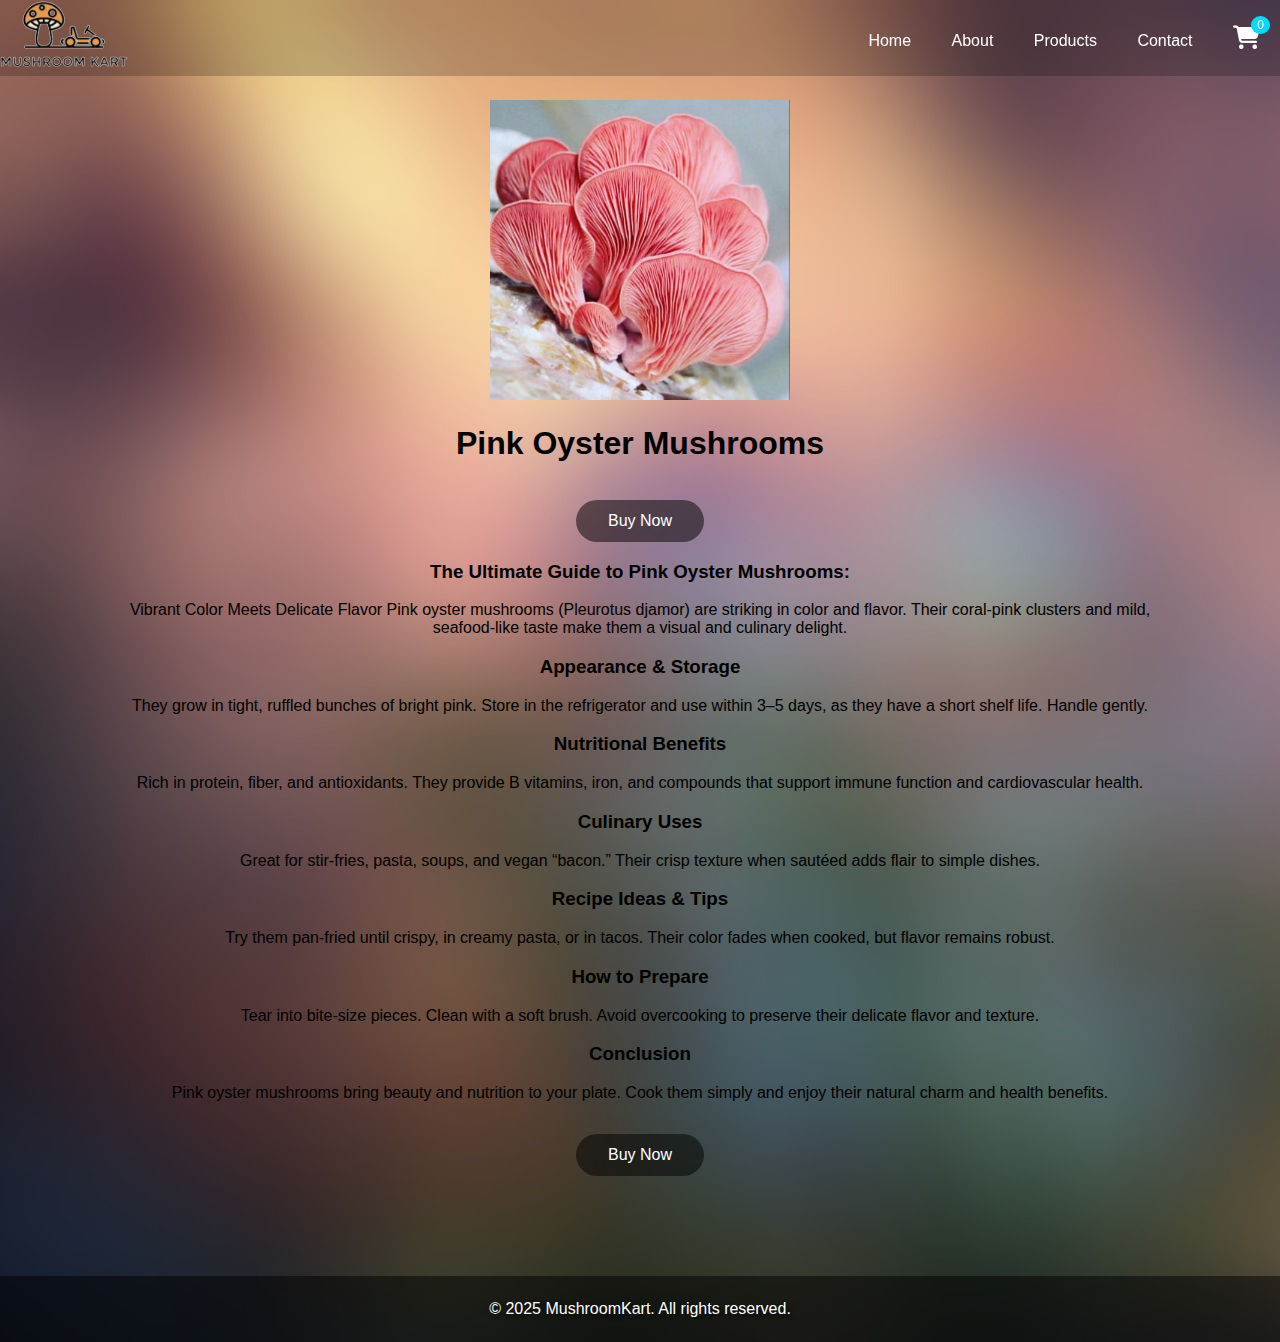
<file: pinkoyster.html>
<!DOCTYPE html>
<html lang="en">
<head>
  <meta charset="UTF-8" />
  <meta name="viewport" content="width=device-width, initial-scale=1.0" />
  <title>MushroomKart</title>
  <link rel="stylesheet" href="style.css">
  <link rel="stylesheet" href="https://cdnjs.cloudflare.com/ajax/libs/font-awesome/6.5.0/css/all.min.css">


</head>
<body>
  <header class="navbar">
    <div class="logo"><a href="index.html#home"><img src="images/logo.png"alt="logo"/></a></div>
    <nav class="nav-links">
      <a href="index.html#home">Home</a>
      <a href="about.html">About</a>
      <a href="products.html">Products</a>
      <a href="index.html#contact">Contact</a>
     <a href="cart.html" class="cart-icon">
  <i class="fas fa-shopping-cart"></i>
  <span id="cart-count">0</span>
</a>

    </nav>
  </header>
  <section id="about_our_mushrooms" class="section mush">
    <img src="images/Pink oyster.jpg" alt="blackfungus" class="img1">
    
<h1>Pink Oyster Mushrooms</h1>
 <button onclick="addToCart('Pink Oyster Mushroom',250)"class="btn">Buy Now</button>

<p><h3>The Ultimate Guide to Pink Oyster Mushrooms:</h3>
Vibrant Color Meets Delicate Flavor  
Pink oyster mushrooms (Pleurotus djamor) are striking in color and flavor. Their coral-pink clusters and mild, seafood-like taste make them a visual and culinary delight.</p>

<p><h3>Appearance & Storage</h3>
They grow in tight, ruffled bunches of bright pink. Store in the refrigerator and use within 3–5 days, as they have a short shelf life. Handle gently.</p>

<p><h3>Nutritional Benefits</h3>
Rich in protein, fiber, and antioxidants. They provide B vitamins, iron, and compounds that support immune function and cardiovascular health.</p>

<p><h3>Culinary Uses</h3>
Great for stir-fries, pasta, soups, and vegan “bacon.” Their crisp texture when sautéed adds flair to simple dishes.</p>

<p><h3>Recipe Ideas & Tips</h3>
Try them pan-fried until crispy, in creamy pasta, or in tacos. Their color fades when cooked, but flavor remains robust.</p>

<p><h3>How to Prepare</h3>
Tear into bite-size pieces. Clean with a soft brush. Avoid overcooking to preserve their delicate flavor and texture.</p>

<p><h3>Conclusion</h3>
Pink oyster mushrooms bring beauty and nutrition to your plate. Cook them simply and enjoy their natural charm and health benefits.</p>
 
 
 
 <button onclick="addToCart('Pink Oyster Mushroom',250)"class="btn">Buy Now</button>

  </section>
   

  <footer class="footer">
    <p>&copy; 2025 MushroomKart. All rights reserved.</p>
  </footer>

  <script src="scripts.js"></script>
</body>
</html>
</file>
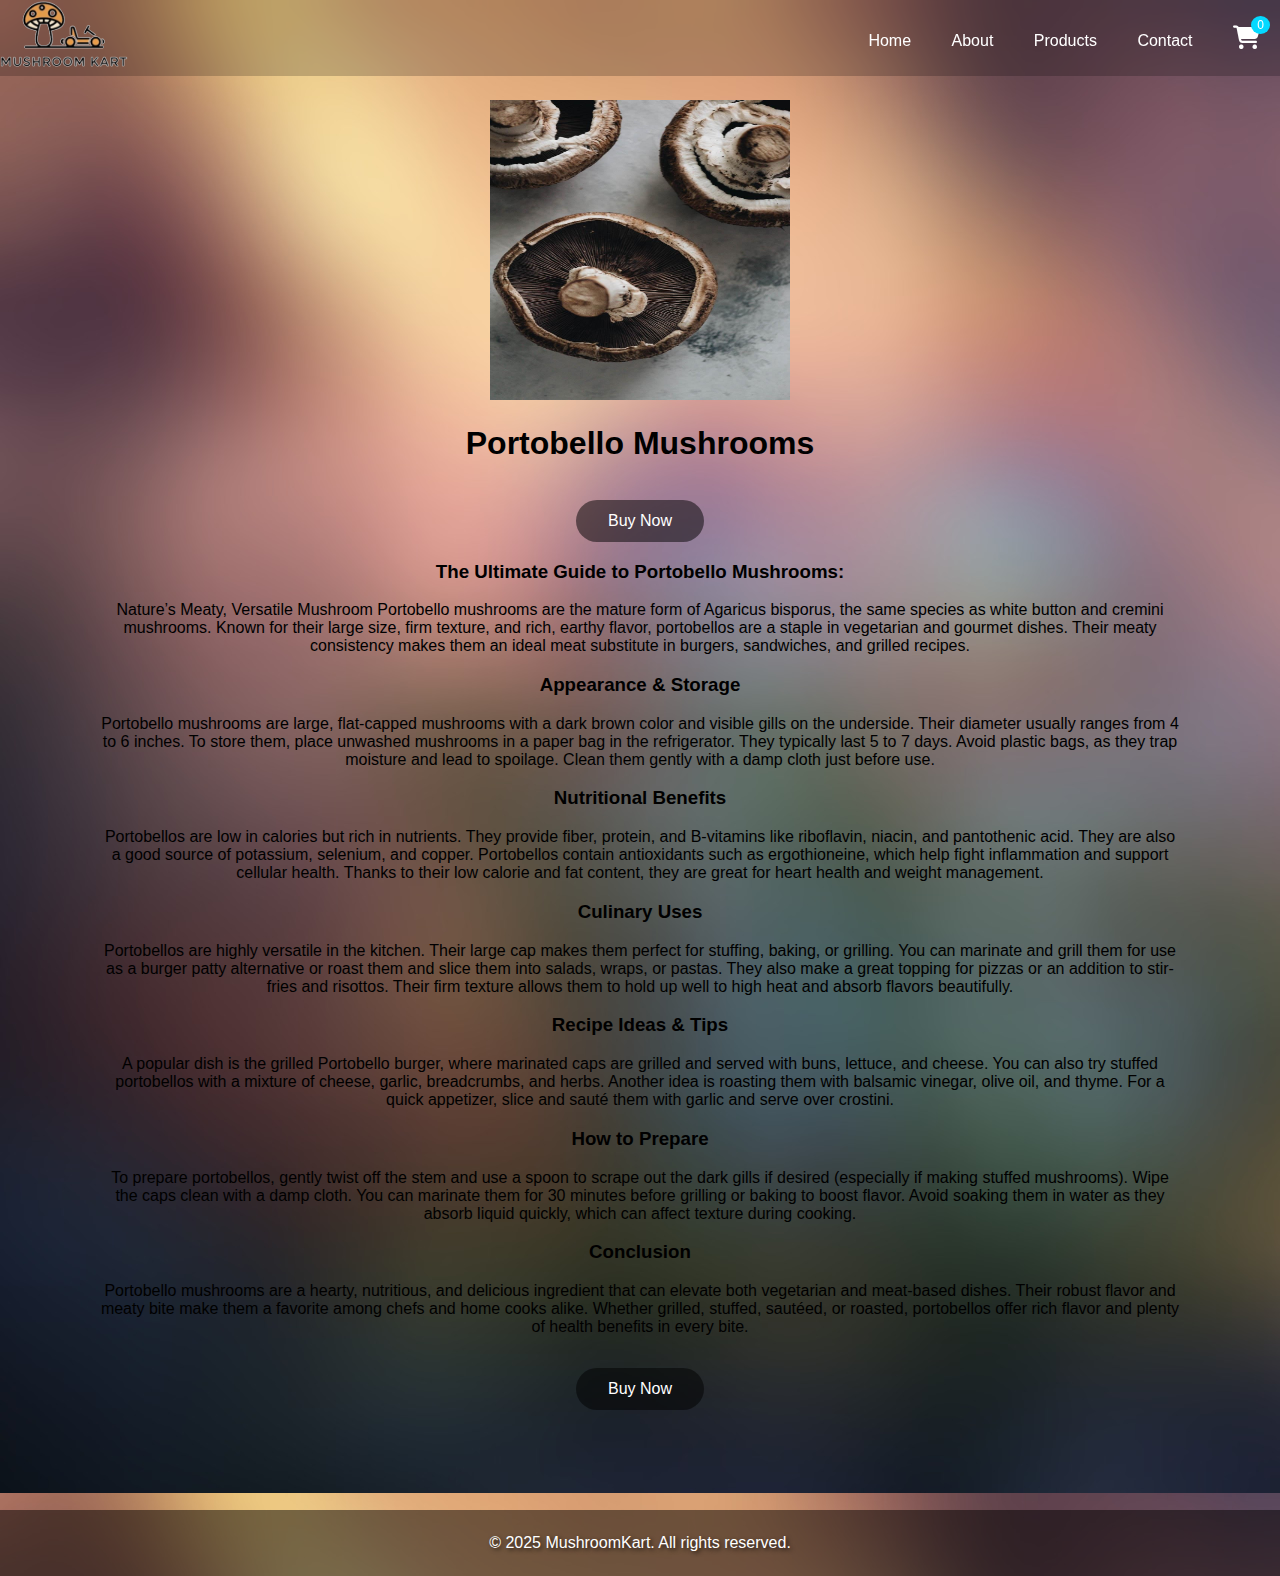
<file: portobello.html>
<!DOCTYPE html>
<html lang="en">
<head>
  <meta charset="UTF-8" />
  <meta name="viewport" content="width=device-width, initial-scale=1.0" />
  <title>MushroomKart</title>
  <link rel="stylesheet" href="style.css">
  <link rel="stylesheet" href="https://cdnjs.cloudflare.com/ajax/libs/font-awesome/6.5.0/css/all.min.css">


</head>
<body>
  <header class="navbar">
   <div class="logo"><a href="index.html#home"><img src="images/logo.png"alt="logo"/></a></div>
    <nav class="nav-links">
      <a href="index.html#home">Home</a>
      <a href="#about">About</a>
      <a href="products.html">Products</a>
      <a href="index.html#contact">Contact</a>
     <a href="cart.html" class="cart-icon">
  <i class="fas fa-shopping-cart"></i>
  <span id="cart-count">0</span>
</a>

    </nav>
  </header>
  <section id="about_our_mushrooms" class="section mush">
  <img src="images/Portobello.jpg" alt="blackfungus" class="img1">
<h1>Portobello Mushrooms</h1>
 <button onclick="addToCart('Portobello Mushroom',300)"class="btn">Buy Now</button>

<p><h3>The Ultimate Guide to Portobello Mushrooms:</h3>
Nature’s Meaty, Versatile Mushroom  
Portobello mushrooms are the mature form of Agaricus bisporus, the same species as white button and cremini mushrooms. Known for their large size, firm texture, and rich, earthy flavor, portobellos are a staple in vegetarian and gourmet dishes. Their meaty consistency makes them an ideal meat substitute in burgers, sandwiches, and grilled recipes.</p>

<p><h3>Appearance & Storage</h3>
Portobello mushrooms are large, flat-capped mushrooms with a dark brown color and visible gills on the underside. Their diameter usually ranges from 4 to 6 inches. To store them, place unwashed mushrooms in a paper bag in the refrigerator. They typically last 5 to 7 days. Avoid plastic bags, as they trap moisture and lead to spoilage. Clean them gently with a damp cloth just before use.</p>

<p><h3>Nutritional Benefits</h3>
Portobellos are low in calories but rich in nutrients. They provide fiber, protein, and B-vitamins like riboflavin, niacin, and pantothenic acid. They are also a good source of potassium, selenium, and copper. Portobellos contain antioxidants such as ergothioneine, which help fight inflammation and support cellular health. Thanks to their low calorie and fat content, they are great for heart health and weight management.</p>

<p><h3>Culinary Uses</h3>
Portobellos are highly versatile in the kitchen. Their large cap makes them perfect for stuffing, baking, or grilling. You can marinate and grill them for use as a burger patty alternative or roast them and slice them into salads, wraps, or pastas. They also make a great topping for pizzas or an addition to stir-fries and risottos. Their firm texture allows them to hold up well to high heat and absorb flavors beautifully.</p>

<p><h3>Recipe Ideas & Tips</h3>
A popular dish is the grilled Portobello burger, where marinated caps are grilled and served with buns, lettuce, and cheese. You can also try stuffed portobellos with a mixture of cheese, garlic, breadcrumbs, and herbs. Another idea is roasting them with balsamic vinegar, olive oil, and thyme. For a quick appetizer, slice and sauté them with garlic and serve over crostini.</p>

<p><h3>How to Prepare</h3>
To prepare portobellos, gently twist off the stem and use a spoon to scrape out the dark gills if desired (especially if making stuffed mushrooms). Wipe the caps clean with a damp cloth. You can marinate them for 30 minutes before grilling or baking to boost flavor. Avoid soaking them in water as they absorb liquid quickly, which can affect texture during cooking.</p>

<p><h3>Conclusion</h3>
Portobello mushrooms are a hearty, nutritious, and delicious ingredient that can elevate both vegetarian and meat-based dishes. Their robust flavor and meaty bite make them a favorite among chefs and home cooks alike. Whether grilled, stuffed, sautéed, or roasted, portobellos offer rich flavor and plenty of health benefits in every bite.</p>
<button onclick="addToCart('Portobello Mushroom',300)"class="btn">Buy Now</button>
 </section>
  
  <footer class="footer">
    <p>&copy; 2025 MushroomKart. All rights reserved.</p>
  </footer>

  <script src="scripts.js"></script>
</body>
</html>
</file>
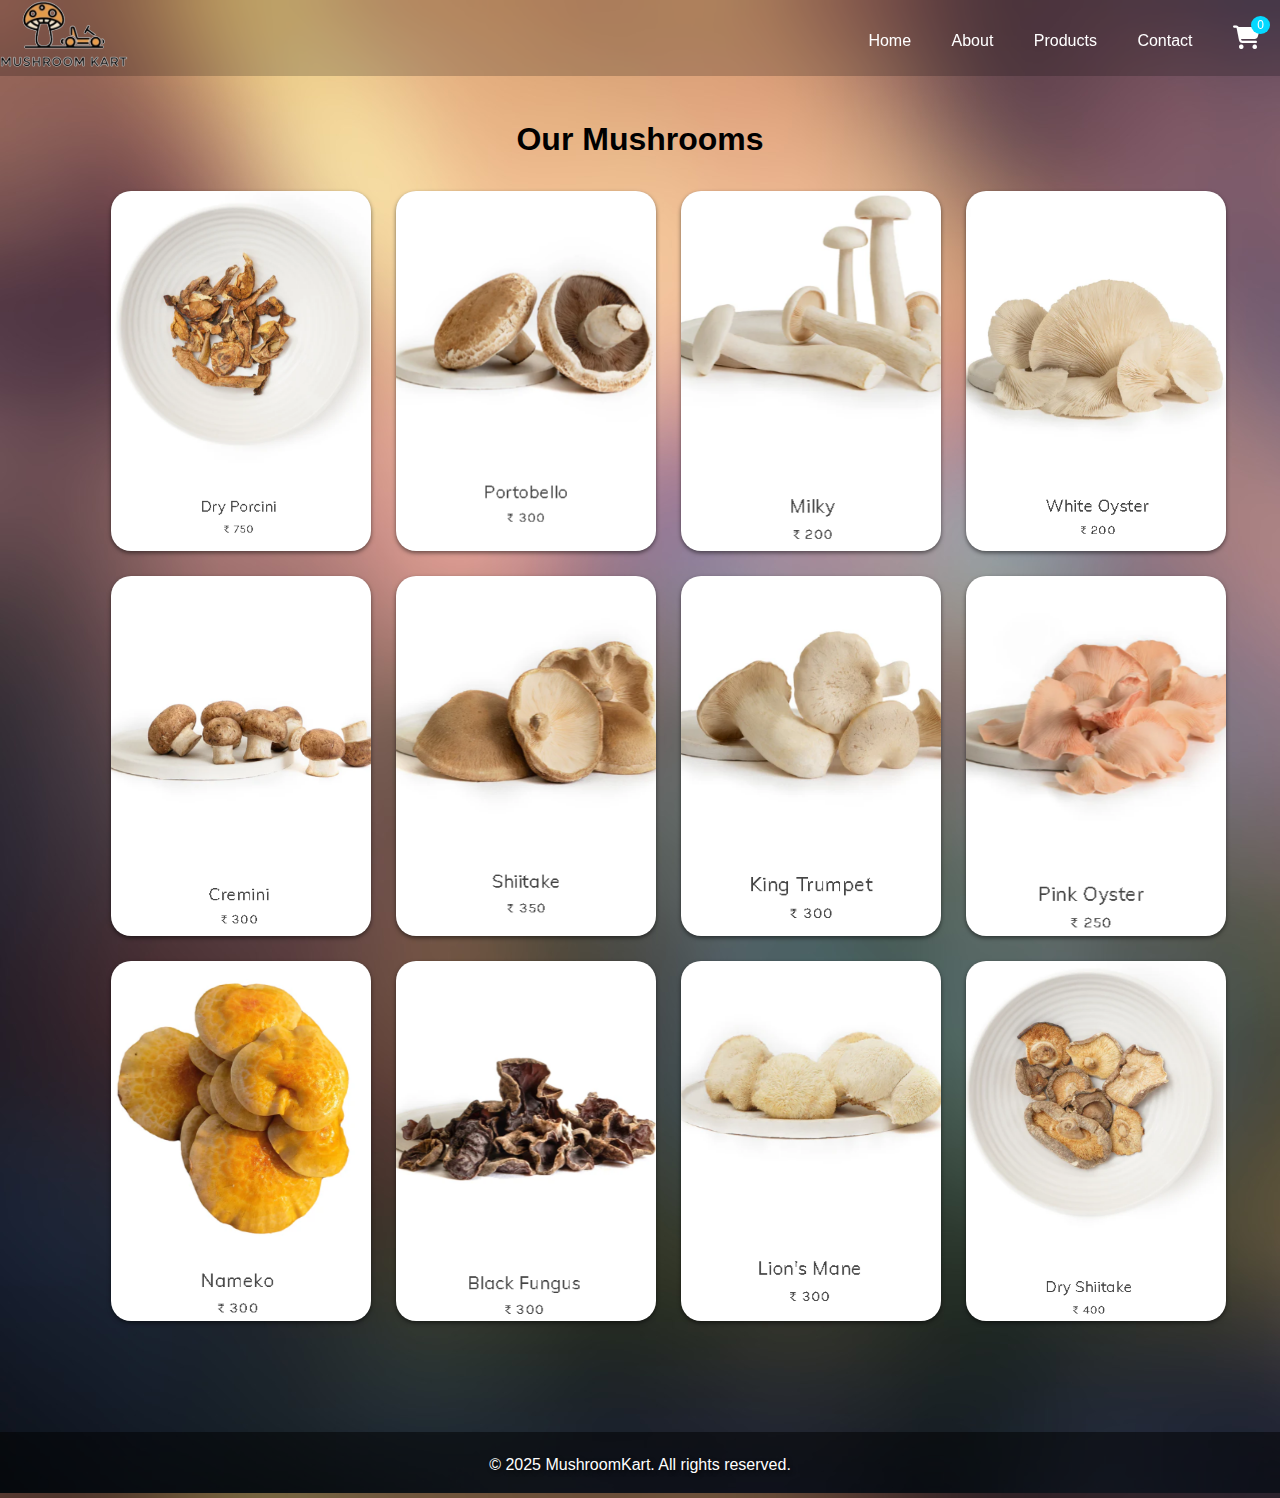
<file: products.html>
<!DOCTYPE html>
<html lang="en">
<head>
  <meta charset="UTF-8" />
  <meta name="viewport" content="width=device-width, initial-scale=1.0" />
  <title>MushroomKart</title>
  <link rel="stylesheet" href="style.css">
  <link rel="stylesheet" href="https://cdnjs.cloudflare.com/ajax/libs/font-awesome/6.5.0/css/all.min.css">

</head>
<body>
  <header class="navbar">
   <div class="logo"><a href="index.html#home"><img src="images/logo.png"alt="logo"/></a></div>
    <nav class="nav-links">
      <a href="index.html#home">Home</a>
      <a href="about.html">About</a>
      <a href="#products">Products</a>
      <a href="index.html#contact">Contact</a>
     <a href="cart.html" class="cart-icon">
  <i class="fas fa-shopping-cart"></i>
  <span id="cart-count">0</span>
</a>

  </nav>
  </header>
<section id="products" class="section products">
  <h1><B>Our Mushrooms</B></h1>
  
  <div class="grid-container">
  <a href="dryporcin.html"><div id="box1"class="boxx"></div></a>
  <a href="portobello.html"><div id="box2"class="boxx"></div></a>
 <a href="milky.html"> <div id="box3"class="boxx"></div></a>
  <a href="whiteoyster.html"><div id="box4"class="boxx"></div></a>
  <a href="cremini.html"><div id="box5"class="boxx"></div></a>
  <a href="shiitake.html"><div id="box6"class="boxx"></div></a>
 <a href="kingtrumpet.html"> <div id="box7"class="boxx"></div></a>
  <a href="pinkoyster.html"><div id="box8"class="boxx"></div></a>
  <a href="nameko.html"><div id="box9"class="boxx"></div></a>
  <a href="blackfungus.html"><div id="box10"class="boxx"></div></a>
 <a href="lionsmane.html"> <div id="box11"class="boxx"></div></a>
 <a href="driedshiitake.html"> <div id="box12"class="boxx"></div></a>
  </div>
  
  
</section>

  <footer class="footer">
  <p>&copy; 2025 MushroomKart. All rights reserved.</p>
  </footer>

  <script src="scripts.js"></script>
  
</body>
</html>
</file>
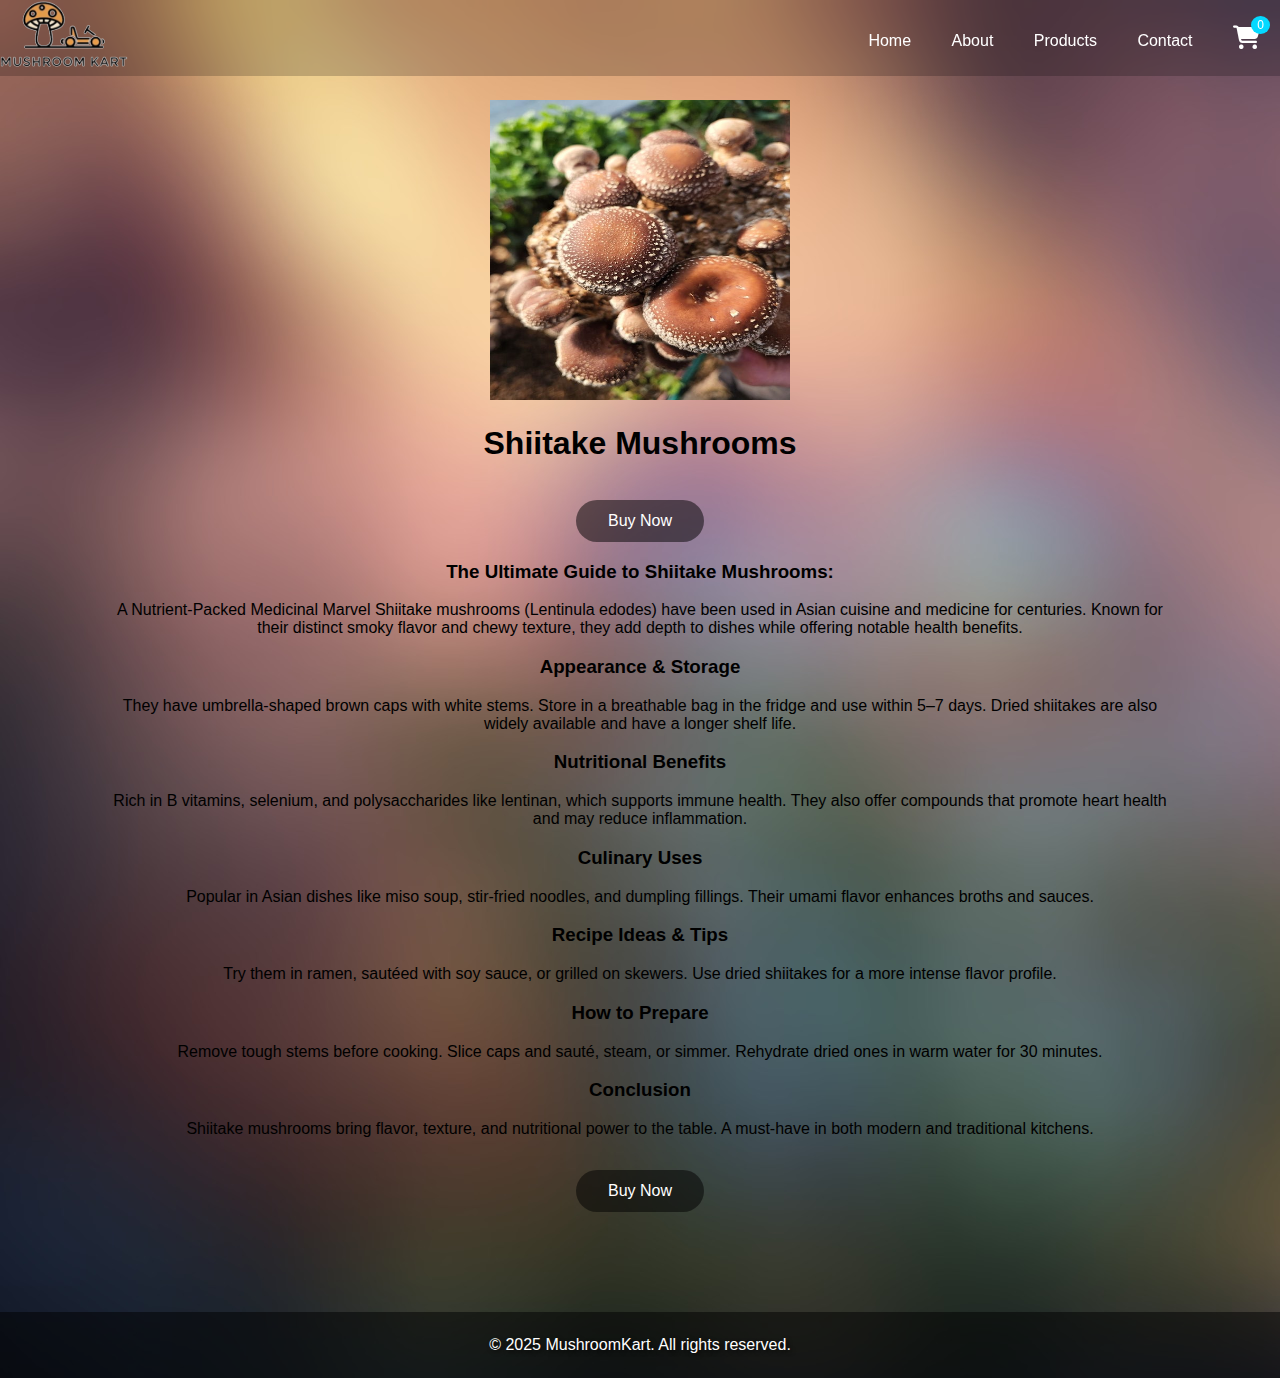
<file: shiitake.html>
<!DOCTYPE html>
<html lang="en">
<head>
  <meta charset="UTF-8" />
  <meta name="viewport" content="width=device-width, initial-scale=1.0" />
  <title>MushroomKart</title>
  <link rel="stylesheet" href="style.css">
  <link rel="stylesheet" href="https://cdnjs.cloudflare.com/ajax/libs/font-awesome/6.5.0/css/all.min.css">


</head>
<body>
  <header class="navbar">
  <div class="logo"><a href="index.html#home"><img src="images/logo.png"alt="logo"/></a></div>
    <nav class="nav-links">
      <a href="index.html#home">Home</a>
      <a href="about.html">About</a>
      <a href="products.html">Products</a>
      <a href="index.html#contact">Contact</a>
     <a href="cart.html" class="cart-icon">
  <i class="fas fa-shopping-cart"></i>
  <span id="cart-count">0</span>
</a>

    </nav>
  </header>
  <section id="about_our_mushrooms" class="section mush">
    <img src="images/Shiitake mushroom.jpg" alt="blackfungus" class="img1">

 <h1>Shiitake Mushrooms</h1>
   <button onclick="addToCart('Shiitake Mushroom',350)"class="btn">Buy Now</button>

<p><h3>The Ultimate Guide to Shiitake Mushrooms:</h3>
A Nutrient-Packed Medicinal Marvel
Shiitake mushrooms (Lentinula edodes) have been used in Asian cuisine and medicine for centuries. Known for their distinct smoky flavor and chewy texture, they add depth to dishes while offering notable health benefits.</p>

<p><h3>Appearance & Storage</h3>
They have umbrella-shaped brown caps with white stems. Store in a breathable bag in the fridge and use within 5–7 days. Dried shiitakes are also widely available and have a longer shelf life.</p>

<p><h3>Nutritional Benefits</h3>
Rich in B vitamins, selenium, and polysaccharides like lentinan, which supports immune health. They also offer compounds that promote heart health and may reduce inflammation.</p>

<p><h3>Culinary Uses</h3>
Popular in Asian dishes like miso soup, stir-fried noodles, and dumpling fillings. Their umami flavor enhances broths and sauces.</p>

<p><h3>Recipe Ideas & Tips</h3>
Try them in ramen, sautéed with soy sauce, or grilled on skewers. Use dried shiitakes for a more intense flavor profile.</p>

<p><h3>How to Prepare</h3>
Remove tough stems before cooking. Slice caps and sauté, steam, or simmer. Rehydrate dried ones in warm water for 30 minutes.</p>

<p><h3>Conclusion</h3>
Shiitake mushrooms bring flavor, texture, and nutritional power to the table. A must-have in both modern and traditional kitchens.</p>
 <button onclick="addToCart('Shiitake Mushroom',350)"class="btn">Buy Now</button>
  </section>
   
  <footer class="footer">
    <p>&copy; 2025 MushroomKart. All rights reserved.</p>
  </footer>

  <script src="scripts.js"></script>
</body>
  </section>
</file>
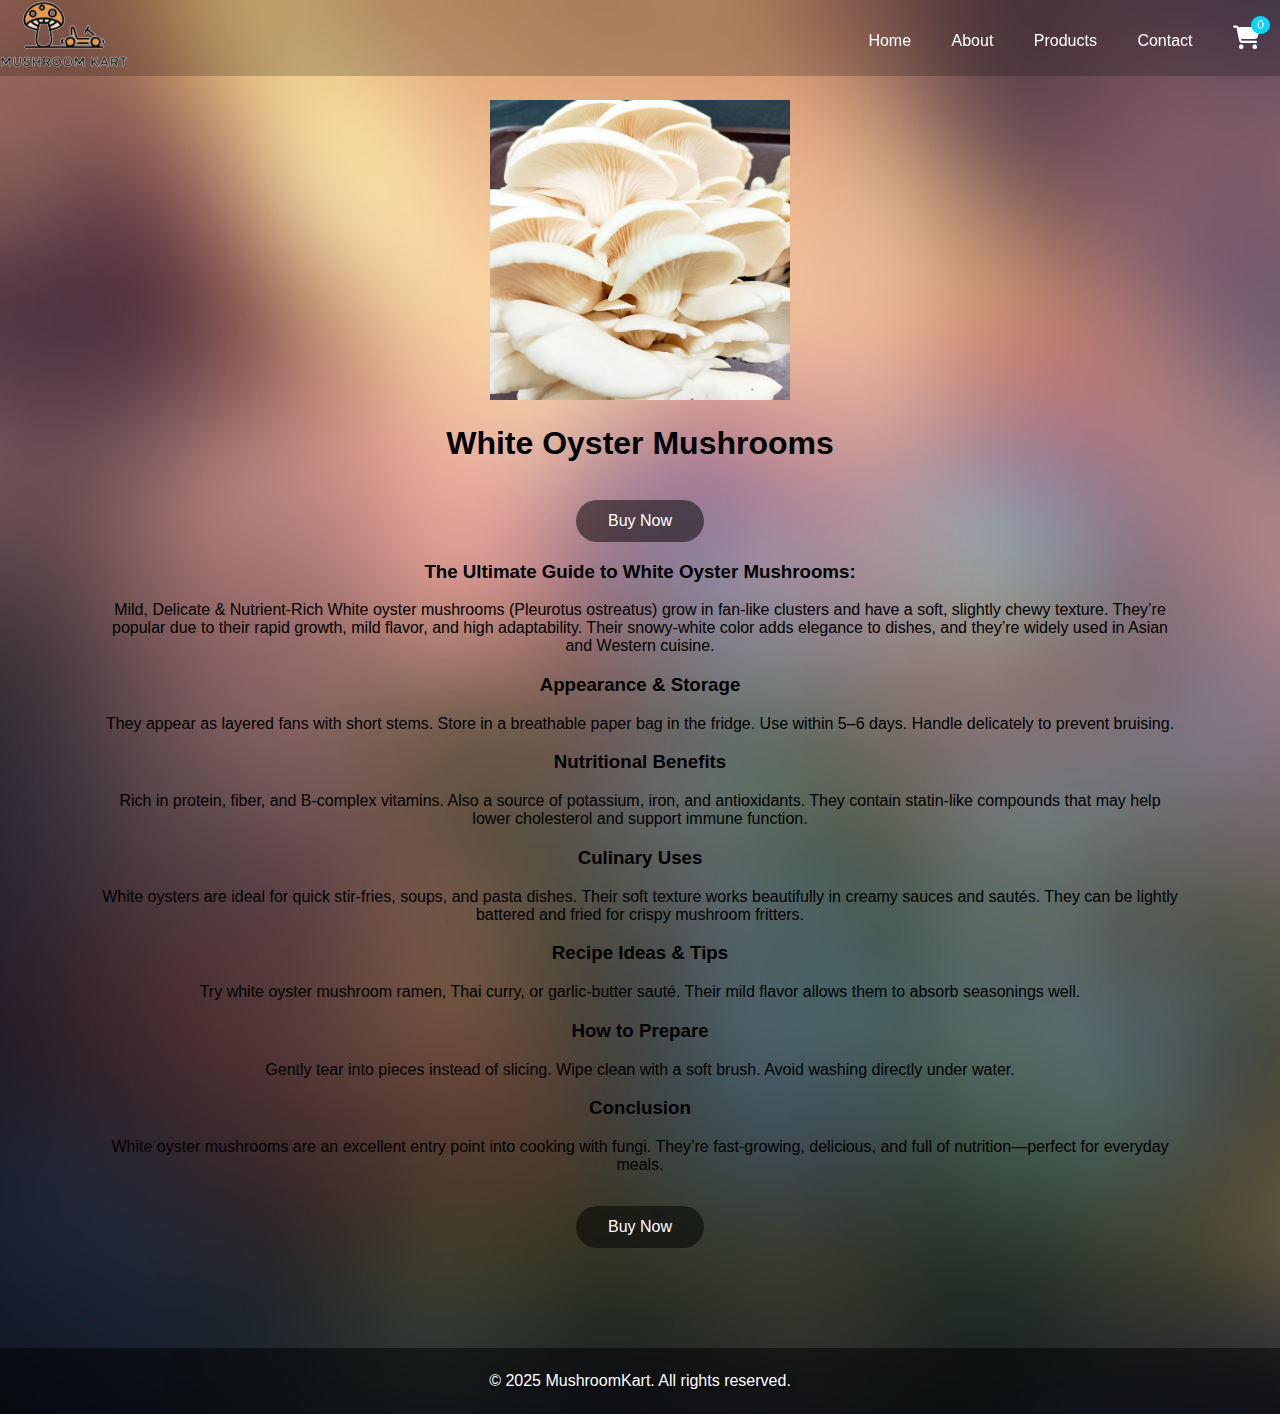
<file: whiteoyster.html>
<!DOCTYPE html>
<html lang="en">
<head>
  <meta charset="UTF-8" />
  <meta name="viewport" content="width=device-width, initial-scale=1.0" />
  <title>MushroomKart</title>
  <link rel="stylesheet" href="style.css">
  <link rel="stylesheet" href="https://cdnjs.cloudflare.com/ajax/libs/font-awesome/6.5.0/css/all.min.css">


</head>
<body>
  <header class="navbar">
   <div class="logo"><a href="index.html#home"><img src="images/logo.png"alt="logo"/></a></div>
    <nav class="nav-links">
      <a href="index.html#home">Home</a>
      <a href="about.html">About</a>
      <a href="products.html">Products</a>
      <a href="index.html#contact">Contact</a>
     <a href="cart.html" class="cart-icon">
  <i class="fas fa-shopping-cart"></i>
  <span id="cart-count">0</span>
</a>

    </nav>
  </header>
  <section id="about_our_mushrooms" class="section mush">
    <img src="images/White oyster.webp" alt="blackfungus" class="img1">
   <h1>White Oyster Mushrooms</h1>
 <button onclick="addToCart('White Oyster Mushroom',200)"class="btn">Buy Now</button>

<p><h3>The Ultimate Guide to White Oyster Mushrooms:</h3>
Mild, Delicate & Nutrient-Rich
White oyster mushrooms (Pleurotus ostreatus) grow in fan-like clusters and have a soft, slightly chewy texture. They’re popular due to their rapid growth, mild flavor, and high adaptability. Their snowy-white color adds elegance to dishes, and they’re widely used in Asian and Western cuisine.</p>

<p><h3>Appearance & Storage</h3>
They appear as layered fans with short stems. Store in a breathable paper bag in the fridge. Use within 5–6 days. Handle delicately to prevent bruising.</p>

<p><h3>Nutritional Benefits</h3>
Rich in protein, fiber, and B-complex vitamins. Also a source of potassium, iron, and antioxidants. They contain statin-like compounds that may help lower cholesterol and support immune function.</p>

<p><h3>Culinary Uses</h3>
White oysters are ideal for quick stir-fries, soups, and pasta dishes. Their soft texture works beautifully in creamy sauces and sautés. They can be lightly battered and fried for crispy mushroom fritters.</p>

<p><h3>Recipe Ideas & Tips</h3>
Try white oyster mushroom ramen, Thai curry, or garlic-butter sauté. Their mild flavor allows them to absorb seasonings well.</p>

<p><h3>How to Prepare</h3>
Gently tear into pieces instead of slicing. Wipe clean with a soft brush. Avoid washing directly under water.</p>

<p><h3>Conclusion</h3>
White oyster mushrooms are an excellent entry point into cooking with fungi. They’re fast-growing, delicious, and full of nutrition—perfect for everyday meals.</p>

<button onclick="addToCart('White Oyster Mushroom',200)"class="btn">Buy Now</button>
  </section>
   

  <footer class="footer">
    <p>&copy; 2025 MushroomKart. All rights reserved.</p>
  </footer>

  <script src="scripts.js"></script>
</body>
</html>
</file>
<file: style.css>
body, html {
  margin: 0;
  padding: 0;
  height: 100%;
}
body {
  margin: 0;
  font-family: 'Poppins', sans-serif;
  background-color: rgb(255,255,255,0.5);
  color: #000000;
  scroll-behavior: smooth;
  background-image:url(images/background11.jpg)
}
.navbar {
  position: fixed;
  width: 100%;
 background: rgba(0,0,0,0.2);
  padding:0px;
  display: flex;
  justify-content: space-between;
  align-items: center;
  z-index: 10;
  backdrop-filter: blur(7px);

}

img{
  height:72px;
  width:128px;
  position:relative;

 
}

.nav-links a {

  margin: 0 1rem;
  text-decoration: none;
  color: #ffffff;
  transition: color 0.3s;
  margin-right: 20px;
  text-decoration:solid;
}
.nav-links a:hover {
  transform: scale(1.02) translateY(-5px);
}

.cart{
  text-decoration: solid;
}


.overlay {
  position: absolute;
  top: 0;
  left: 0;
  width: 100%;
  height: 100%;
  display: flex;
  justify-content: center;
  align-items: center;
  color: white;
  text-align: center;
}

.slideshow-container {
  position: relative;
  max-width: 100%;
  margin:none;
  overflow: hidden;
}

.slide {

  opacity: 1;
}

.slide-img {
  width: 100%;
  height: auto;
  display: block;
}

 

.active {
  background-color: #000000;
}


.section {
  padding: 100px 100px;
  text-align: center;
  background-color:#00000000;
  

}

.btn {
  padding: 0.75rem 2rem;
  font-size: 1rem;
  background-color:rgb(0,0,0,0.5);
  color: #fff;
  border: none;
  border-radius: 30px;
  cursor: pointer;
  margin-top: 1rem;
  transition: background-color 0.3s ease;
  text-decoration: none;
}

.btn:hover {
  background-color: #000000d3;
   transform:scale(1.01);
}

.product-list {
  display: grid;
  grid-template-columns: repeat(auto-fit, minmax(250px, 1fr));
  gap: 20px;
  padding: 20px;
  max-width: 1200px;
  margin: 0 auto;
}

.product {
  background: #fff;
  padding: 1rem;
  border-radius: 10px;
  box-shadow: 0 2px 10px rgba(250, 41, 41, 0.1);
  transition: transform 0.3s;
}

.product:hover {
transform:scale(1.3);
  
}

.product img {
  width: 100%;
  border-radius: 10px;
}


.contact-form {
  display: flex;
  flex-direction: column;
  gap: 1rem;
  max-width: 500px;
  margin: 0 auto;
}

.contact-form input,
.contact-form textarea {
  padding: 1rem;
  border: 1px solid #000000;
  border-radius: 8px;
  font-size: 1rem;
  width: 100%;
}

.footer {
  background-color: rgb(0,0,0,0.5);
  color: white;
  text-align: center;
  padding: 0.5rem 0;
  text-shadow: 2px 2px 4px rgba(0, 0, 0, 0.7);
}

#box1{
 height:350px;
  width:250px;
  margin:10px;
  padding:5px;
  box-shadow: 0 2px 4px rgba(0,0,0,0.5);
  background-color: #ffffff;
  border-radius: 20px;
  border-color: rgb(0, 0, 0);
  background-image: url('images/mush1.png');
  background-size: cover;
  background-repeat: no-repeat;
  scroll-behavior:smooth;


}
#box2{
 height:350px;
  width:250px;
  margin:10px;
  padding:5px;
  box-shadow: 0 2px 4px rgba(0,0,0,0.5);
  background-color: #ffffff;
  border-radius: 20px;
  border-color: rgb(0, 0, 0);
  background-image: url('images/mush2.png');
  background-size: cover;
  background-repeat: no-repeat;
  scroll-behavior:smooth;



}
#box3{
 height:350px;
  width:250px;
  margin:10px;
  padding:5px;
  box-shadow: 0 2px 4px rgba(0,0,0,0.5);
  background-color: #ffffff;
  border-radius: 20px;
  border-color: rgb(0, 0, 0);
  background-image: url('images/mush13.png');
  background-size: cover;
  background-repeat: no-repeat;
  scroll-behavior:smooth;


}
#box4{
 height:350px;
  width:250px;
  margin:10px;
  padding:5px;
  box-shadow: 0 2px 4px rgba(0,0,0,0.5);
  background-color: #ffffff;
  border-radius: 20px;
  border-color: rgb(0, 0, 0);
  background-image: url('images/mush4.png');
  background-size: cover;
  background-repeat: no-repeat;
  scroll-behavior:smooth;


}
#box5{
 height:350px;
  width:250px;
  margin:10px;
  padding:5px;
  box-shadow: 0 2px 4px rgba(0,0,0,0.5);
  background-color: #ffffff;
  border-radius: 20px;
  border-color: rgb(0, 0, 0);
  background-image: url('images/mush6.png');
  background-size: cover;
  background-repeat: no-repeat;
  scroll-behavior:smooth;


}
#box6{
 height:350px;
  width:250px;
  margin:10px;
  padding:5px;
  box-shadow: 0 2px 4px rgba(0,0,0,0.5);
  background-color: #ffffff;
  border-radius: 20px;
  border-color: rgb(0, 0, 0);
  background-image: url('images/mush7.png');
  background-size: cover;
  background-repeat: no-repeat;
  scroll-behavior:smooth;

}
#box7{
 height:350px;
  width:250px;
  margin:10px;
  padding:5px;
  box-shadow: 0 2px 4px rgba(0,0,0,0.5);
  background-color: #ffffff;
  border-radius: 20px;
  border-color: rgb(0, 0, 0);
  background-image: url('images/mush8.png');
  background-size: cover;
  background-repeat: no-repeat;
  scroll-behavior:smooth;


}
#box8{
 height:350px;
  width:250px;
  margin:10px;
  padding:5px;
  box-shadow: 0 2px 4px rgba(0,0,0,0.5);
  background-color: #ffffff;
  border-radius: 20px;
  border-color: rgb(0, 0, 0);
  background-image: url('images/mush9.png');
  background-size: cover;
  background-repeat: no-repeat;
  scroll-behavior:smooth;

}
#box9{
 height:350px;
  width:250px;
  margin:10px;
  padding:5px;
  box-shadow: 0 2px 4px rgba(0,0,0,0.5);
  background-color: #ffffff;
  border-radius: 20px;
  border-color: rgb(0, 0, 0);
  background-image: url('images/mush10.png');
  background-size: cover;
  background-repeat: no-repeat;
  scroll-behavior:smooth;

}
#box10{
 height:350px;
  width:250px;
  margin:10px;
  padding:5px;
  box-shadow: 0 2px 4px rgba(0,0,0,0.5);
  background-color: #ffffff;
  border-radius: 20px;
  border-color: rgb(0, 0, 0);
  background-image: url('images/mush11.png');
  background-size: cover;
  background-repeat: no-repeat;
  scroll-behavior:smooth;

}
#box11{
 height:350px;
  width:250px;
  margin:10px;
  padding:5px;
  box-shadow: 0 2px 4px rgba(0,0,0,0.5);
  background-color: #ffffff;
  border-radius: 20px;
  border-color: rgb(0, 0, 0);
  background-image: url('images/mush12.png');
  background-size: cover;
  background-repeat: no-repeat;
  scroll-behavior:smooth;

}
#box12{
 height:350px;
  width:250px;
  margin:10px;
  padding:5px;
  box-shadow: 0 2px 4px rgba(0,0,0,0.5);
  background-color: #ffffff;
  border-radius: 20px;
  border-color: rgb(0, 0, 0);
  background-image: url('images/mush14.png');
  background-size: cover;
  background-repeat: no-repeat;
  scroll-behavior:smooth;

}
.img1{
  height: 300px;
  width:300px;
  
}
.cart-icon {
    position: relative;
    font-size: 24px;
    color: black;
    margin-bottom: 20px;
    display: inline-block;
  }

  #cart-count {
    position: absolute;
    top: -8px;
    right: -10px;
    background:#04d9ff;
    color: white;
    font-size: 12px;
    border-radius: 50%;
    padding: 2px 6px;
  }
  .nav-links a:hover {
  color: #04d9ff;
  text-decoration:none;
}

.boxx:hover{
  transform:scale(1.02);
}
.grid-container {
  display: grid;
  grid-template-columns: 1fr 1fr 1fr 1fr;
  gap: 5px;
  
  padding: 1px;
   
}
.grid-container > div {
   
  color: #ffffff;
  padding: 10px;
  font-size: 30px;
  text-align: center;}

@media (max-width: 1024px) {
  .grid-container {
    grid-template-columns: 1fr 1fr;
  }
}

@media (max-width: 600px) {
  .grid-container {
    grid-template-columns: 1fr;
  }
}
.shop {
    position: absolute;

    top: 50%;
    left: 50%;
    transform: translate(-50%, -50%); 


    z-index: 10;

    background-color: rgb(0,0,0,0.5);
    color: #ffffff;
    padding: 15px 30px;
    text-decoration: none;
    font-size: 18px;
    font-weight: bold;
    border-radius: 5px;
    box-shadow: 0 4px 15px rgba(0, 0, 0, 0.2);
    transition: transform 0.2s ease-in-out;
}


.shop:hover {
    transform: translate(-50%, -50%) scale(1.05); 
}
.logo{
  filter: brightness(130%);
  filter:  drop-shadow(0 0 0.75px rgb(255, 255, 255))
  drop-shadow(0 0 0.75px rgb(255, 255, 255));
}
h1{
  color: #000000;
}
.footer-corporate {
  background-color: rgb(0,0,0,0.5);  
  color: #ccc;
  padding: 4rem 2rem 0;
}

.footer-container {
  display: grid;
  grid-template-columns: repeat(auto-fit, minmax(220px, 1fr));
  gap: 2rem;
  max-width: 1200px;
  margin: 0 auto;
}

.footer-logo {
  height:72px;
  width:128px;
  position:relative;
filter: brightness(130%);
  filter:  drop-shadow(0 0 0.75px rgb(255, 255, 255))
  drop-shadow(0 0 0.75px rgb(255, 255, 255));
  margin-bottom: 1rem;
}

.brand-info p {
  font-size: 0.9em;
  line-height: 1.5;
  margin-bottom: 1.5rem;
}

.footer-col h4 {
  color: #fff;
  font-size: 1.1em;
  margin-bottom: 1.2rem;
}

.footer-col ul {
  list-style: none;
  padding: 0;
}

.footer-col ul li {
  margin-bottom: 0.8rem;
}

.footer-col a {
  color: #ccc;
  text-decoration: none;
  transition: color 0.2s ease;
}

.footer-col a:hover {
  color: #fff;
  text-decoration: underline;
}
</file>
